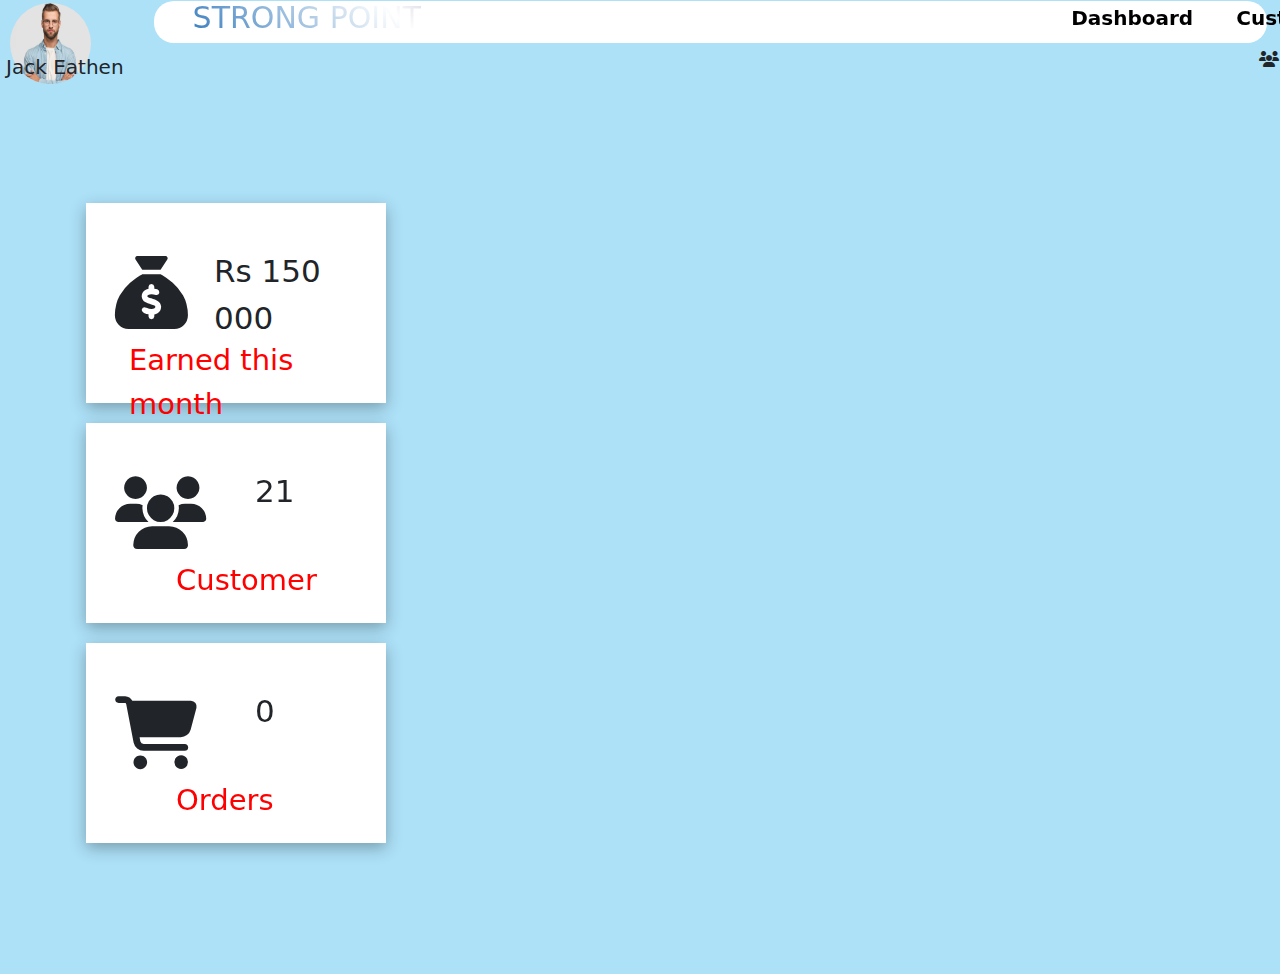
<file: index.html>
<!DOCTYPE html>
<html lang="en">
<head>
    <meta charset="UTF-8">
    <title>Strong Point</title>
  <link href="https://cdn.jsdelivr.net/npm/bootstrap@5.3.3/dist/css/bootstrap.min.css" rel="stylesheet" integrity="sha384-QWTKZyjpPEjISv5WaRU9OFeRpok6YctnYmDr5pNlyT2bRjXh0JMhjY6hW+ALEwIH" crossorigin="anonymous">
  <link href="https://unpkg.com/aos@2.3.1/dist/aos.css" rel="stylesheet">
  <link rel="stylesheet" href="assets/normalize.css">
  <link rel="stylesheet" href="assets/fontawesome-free-6.5.1-web/css/all.min.css">
  <link
          rel="stylesheet"
          href="https://cdnjs.cloudflare.com/ajax/libs/animate.css/4.1.1/animate.min.css"
  />
  <link rel="stylesheet" href="customer.css">
  <link rel="stylesheet" href="dashboard.css">
  <link rel="stylesheet" href="item.css">
  <link rel="stylesheet" href="orders.css">

</head>
<body>

<header>
  <label>STRONG POINT</label>


  <nav>
    <ul>
      <a href="dashboard.html" id="nav-dash"><b>Dashboard</b></a>
      <a href="customer.html" id="nav-customer"><b>Customer</b></a>
      <a href="item.html" id="nav-item"><b>Items</b></a>
      <a href="orders.html" id="nav-orders"><b>Orders</b></a>

    </ul>
  </nav>

  <nav id="menu">
    <div class="menu-btn">
      <span></span>
      <span></span>
      <span></span>
    </div>
  </nav>
</header>


<section id="dashboardPage">
  <main>
    <section>

      <img src="assets/images/userPic.png" alt="user picture">
      <label id="userName">Jack Eathen</label>
      <i class="fa-solid fa-users"></i>
      <button>add customer</button>

      <div class="dash-rec">
        <div class="fontAwesome"><i class="fa-solid fa-sack-dollar"></i></div>
        <div id="lbl1">
          <label>Rs 150 000</label>
        </div>

        <div id="lbl2" class="animate__animated animate__bounce">
          <label>Earned this month</label>
        </div>

      </div>
      <div class="dash-rec" data-aos="flip-left"
           data-aos-easing="ease-out-cubic"
           data-aos-duration="2000">
        <div class="fontAwesome"><i class="fa-solid fa-users"></i></div>
        <div class="lbl3">
          <label id="customer-count">21</label>
        </div>

        <div class="lbl4" >
          <label>Customer</label>
        </div>
      </div>
      <div class="dash-rec" >
        <div class="fontAwesome"><i class="fa-solid fa-cart-shopping"></i></div>
        <div class="lbl3">
          <label id="orderOrder">0</label>
        </div>

        <div class="lbl4">
          <label>Orders</label>
        </div>
      </div>

    </section>




  </main>

  <footer>



    <section>
      <div class="placeOrder" id="place">
        <div>
          <div><i class="fa-sharp fa-solid fa-cart-plus"></i></div>
          <button type="button" class="btn btn-order"><b>+ Order</b></button>
        </div>
      </div>
    </section>

  </footer>



</section>

<section id="customerPage">
  <main>
    <section>
      <div class="totalRec">
        <div id="totalCustomer">Total Customers</div>
        <div id="customerCount">0</div>
      </div>


        <div id="searchCustomer">
            <input type="text" id="searchCusField">
          <button id="searchBtn">Search</button>
        </div>

      <div id="searchCustomer-popup" class="search-popup">
        <div class="searchCustomerPopup-content">

          <button id="close">Close</button>

          <div id="table-searchCustomer">

            <table class="table-customer" id="viewSearchCustomer">
              <thead>
              <tr>
                <th scope="col">ID</th>
                <th scope="col">Name</th>
                <th scope="col">NIC</th>
                <th scope="col">Email</th>
                <th scope="col">Address</th>
                <th scope="col">Tel</th>
              </tr>
              </thead>
              <tbody id="searchTbody">


              </tbody>
            </table>
          </div>

        </div>
      </div>

      <div id="customerForm">
        <form>
          <div class="mb-3">
            <label  class="form-label">ID</label>
            <input type="text" class="form-control" id="id" aria-describedby="emailHelp">

          </div>
          <div class="mb-3">
            <label  class="form-label">Name</label>
            <input type="text" class="form-control"id="name" >
          </div>
          <div class="mb-3">
            <label  class="form-label">NIC</label>
            <input type="text" class="form-control"id="nic" >

          </div>
          <div class="mb-3">
            <label  class="form-label">Email</label>
            <input type="text" class="form-control" id="email" >
          </div>
          <div class="mb-3">
            <label  class="form-label">Address</label>
            <input type="text" class="form-control" id="address" >
          </div>
          <div class="mb-3">
            <label  class="form-label">Tel</label>
            <input type="text" class="form-control" id="tel">
          </div>
          <!--<button type="submit" class="btn btn-primary">Submit</button>-->

          <button type="button" class="btn btn-primary" id="customer-save">Save</button>
          <button type="button" class="btn btn-success" id="customer-update">Update</button>
          <button type="button" class="btn btn-danger" id="customer-delete">Delete</button>
         <button type="button" class="btn btn-warning" id="customer-view">View Customers</button>


         <!-- <div id="customerView-popup" class="customer-popup">
            <div class="popup-content">

              <button id="closePopup">Close</button>
            </div>
          </div>-->

        </form>
      </div>
      <!-- <button type="button" class="btn btn-primary"><b>+ Customer</b></button>
       <button type="button" class="btn btn-secondary"><b>View Customers</b></button>-->
      <div class="table-customerContainer">
      <table class="table" id="customerTable">
        <thead>
        <tr>

          <th scope="col" >ID</th>
          <th scope="col" >Name</th>
          <th scope="col" >NIC</th>
          <th scope="col" >Email</th>
          <th scope="col" >Address</th>
          <th scope="col" >Tel</th>
        </tr>
        </thead>
        <tbody id="tbody">

        </tbody>
      </table>
      </div>

    </section>
  </main>
</section>

<section id="itemPage">
  <main>

    <section>
      <div id="totalRec">
        <div id="totalCost">Total Cost</div>
        <div id="cost">0</div>
      </div>

      <div id="searchItem">
        <input type="text" id="searchItemField">
        <button id="searchItemBtn">Search</button>
      </div>


      <div id="searchItem-popup" class="search-popup">
        <div class="searchCustomerPopup-content">

          <button id="closeItem-popup">Close</button>

          <div id="table-searchItem">

            <table class="table-customer" id="viewSearchItem">
              <thead>
              <tr>
                <th scope="col">ID</th>
                <th scope="col">Name</th>
                <th scope="col">Qty</th>
                <th scope="col">Price</th>

              </tr>
              </thead>
              <tbody id="searchItemTbody">


              </tbody>
            </table>
          </div>

        </div>
      </div>


      <div id="itemForm">
        <form>
          <div class="mb-3">
            <label  class="form-label" >ID</label>
            <input type="text" class="form-control"  aria-describedby="emailHelp" id="item-id">

          </div>
          <div class="mb-3">
            <label  class="form-label">Name</label>
            <input type="text" class="form-control" id="item-name" >
          </div>
          <div class="mb-3">
            <label  class="form-label" >Qty</label>
            <input type="text" class="form-control" id="item-qty">
          </div>
          <div class="mb-3">
            <label  class="form-label" >Price(Rs)</label>
            <input type="text" class="form-control" id="item-price">
          </div>

          <button type="button" class="btn btn-primary" id="item-save">Save</button>
          <button type="button" class="btn btn-success" id="item-update">Update</button>
          <button type="button" class="btn btn-danger" id="item-delete">Delete</button>
          <button type="button" class="btn btn-warning" id="item-view">View Items</button>




        </form>
      </div>

      <div class="table-itemContainer">
      <table class="table" id="item-table">
        <thead>
        <tr>

          <th scope="col">ID</th>
          <th scope="col">Name</th>
          <th scope="col">QTY</th>
          <th scope="col">Price(Rs)</th>

        </tr>
        </thead>
        <tbody id="item-body">

        </tbody>
      </table>
      </div>


    </section>
  </main>
</section>

<section id="ordersPage">
  <main>
    <section id="section1">
      <div class="viewOrderCount">
        <div id="ordersCount">Orders</div>
        <div id="count"> 50</div>
      </div>
    </section>

    <div id="searchOrder">
      <input type="text" id="searchOrderField">
      <button id="searchOrderBtn">Search</button>
    </div>


   <div id="searchOrder-popup" class="search-popup">
      <div class="searchCustomerPopup-content">

        <button id="closeOrder-popup">Close</button>

        <div id="table-searchOrder">

          <table class="table-customer" id="viewSearchOrder">
            <thead>
            <tr>
              <th scope="col">Date</th>
              <th scope="col">OrderID</th>
              <th scope="col">CustomerID</th>
              <th scope="col">Cash</th>
              <th scope="col">Discount</th>
              <th scope="col">Total</th>
              <th scope="col">Balance</th>

            </tr>
            </thead>
            <tbody id="searchOrderTbody">



            </tbody>
          </table>
        </div>

      </div>
   </div>



    <button id="viewOrders"><b>View All Orders</b></button>

    <div id="allOrdersView-popup" class="order-popup">
      <div class="orderPopup-content">

        <button id="closePopup">Close</button>

        <div id="table-orders">

          <table class="table" id="viewAllOrders">
            <thead>
            <tr>
              <th scope="col">Date</th>
              <th scope="col">Order ID</th>
              <th scope="col">Customer ID</th>
              <th scope="col">Cash</th>
              <th scope="col">Discount</th>
              <th scope="col">Total</th>
              <th scope="col">Balance</th>


            </tr>
            </thead>
            <tbody id="ordersTbody">
            <tr>

              <td>Mark</td>
              <td>Otto</td>
              <td>@mdo</td>
              <td>@mdo</td>
              <td>@mdo</td>
              <td>@mdo</td>
              <td>@mdo</td>

            </tr>
            <tr>
              <th scope="row">2</th>
              <td>Jacob</td>
              <td>Thornton</td>
              <td>@fat</td>
            </tr>
            <tr>
              <th scope="row">3</th>
              <td colspan="2">Larry the Bird</td>
              <td>@twitter</td>
            </tr>
            </tbody>
          </table>
        </div>

      </div>
    </div>
  </main>

  <section id="section2">

 <!--   <button type="button" class="btn btn-warning" id="order-view">View Customers</button>


    <div id="customerView-popup" class="customer-popup">
      <div class="popup-content">

        <button id="closePopup">Close</button>
      </div>
    </div>-->


    <div>
      <h3 id="invoice-rec"><b>INVOICE</b></h3>

      <div id="dateDate">
        <label id="date">Date</label>
        <input type="date" id="getDate">
      </div>

      <div>
        <div class="row g-3 align-items-center">
          <div class="col-auto">
            <label for="inputOrderId" class="col-form-label" id="orderId-label">Order ID</label>
          </div>
          <div class="col-auto">
            <input type="text" id="inputOrderId" class="form-control" aria-describedby="passwordHelpInline">
          </div>
          <div class="col-auto">
    <span id="passwordHelpInline" class="form-text">

    </span>
          </div>
        </div>
      </div>

      <div>
        <div class="row g-3 align-items-center">
          <div class="col-auto">
            <label for="inputCustomerId" class="col-form-label" id="customerId-label">Customer ID</label>
          </div>
          <div class="col-auto">
            <input type="text" id="inputCustomerId" class="form-control" aria-describedby="passwordHelpInline" required list="listForCustomerId">
            <datalist id="listForCustomerId"></datalist>
          </div>


          <div class="col-auto">

          </div>
        </div>
      </div>

      <div>
        <div class="row g-3 align-items-center">
          <div class="col-auto">
            <label for="inputCustomerName" class="col-form-label" id="customerName-label">Name</label>
          </div>
          <div class="col-auto">
            <input type="text" id="inputCustomerName" class="form-control" aria-describedby="passwordHelpInline">
          </div>
          <div class="col-auto">

          </div>
        </div>
      </div>

      <div>
        <div class="row g-3 align-items-center">
          <div class="col-auto">
            <label for="inputCustomerNic" class="col-form-label" id="customerNic-label">NIC</label>
          </div>
          <div class="col-auto">
            <input type="text" id="inputCustomerNic" class="form-control" aria-describedby="passwordHelpInline">
          </div>
          <div class="col-auto">

          </div>
        </div>
      </div>

      <div>
        <div class="row g-3 align-items-center">
          <div class="col-auto">
            <label for="inputCustomerEmail" class="col-form-label" id="customerEmail-label">Email</label>
          </div>
          <div class="col-auto">
            <input type="text" id="inputCustomerEmail" class="form-control" aria-describedby="passwordHelpInline">
          </div>
          <div class="col-auto">

          </div>
        </div>
      </div>

      <div>
        <div class="row g-3 align-items-center">
          <div class="col-auto">
            <label for="inputCustomerAddress" class="col-form-label" id="customerAddress-label">Address</label>
          </div>
          <div class="col-auto">
            <input type="text" id="inputCustomerAddress" class="form-control" aria-describedby="passwordHelpInline">
          </div>
          <div class="col-auto">

          </div>
        </div>
      </div>

      <div>
        <div class="row g-3 align-items-center">
          <div class="col-auto">
            <label for="inputCustomerTel" class="col-form-label" id="customerTel-label">Tel</label>
          </div>
          <div class="col-auto">
            <input type="text" id="inputCustomerTel" class="form-control" aria-describedby="passwordHelpInline">
          </div>
          <div class="col-auto">

          </div>
        </div>
      </div>


    </div>

    <div>
      <h3 id="item-rec"><b>ITEM</b></h3>

      <div>
        <div class="row g-3 align-items-center">
          <div class="col-auto">
            <label for="inputItemId" class="col-form-label" id="itemId-label">ID</label>
          </div>
          <div class="col-auto">
            <input type="text" id="inputItemId" class="form-control" aria-describedby="passwordHelpInline" required list="listForItemId">
            <datalist id="listForItemId"></datalist>
          </div>
          <div class="col-auto">

          </div>
        </div>
      </div>

      <div>
        <div class="row g-3 align-items-center">
          <div class="col-auto">
            <label for="inputItemId" class="col-form-label" id="itemName-label">Name</label>
          </div>
          <div class="col-auto">
            <input type="text" id="inputItemName" class="form-control" aria-describedby="passwordHelpInline">
          </div>
          <div class="col-auto">

          </div>
        </div>
      </div>

      <div>
        <div class="row g-3 align-items-center">
          <div class="col-auto">
            <label for="inputItemId" class="col-form-label" id="itemPrice-label">Price</label>
          </div>
          <div class="col-auto">
            <input type="text" id="inputItemPrice" class="form-control" aria-describedby="passwordHelpInline">
          </div>
          <div class="col-auto">

          </div>
        </div>
      </div>

      <div>
        <div class="row g-3 align-items-center">
          <div class="col-auto">
            <label for="inputItemId" class="col-form-label" id="itemQty-label">Qty</label>
          </div>
          <div class="col-auto">
            <input type="text" id="inputItemQty" class="form-control" aria-describedby="passwordHelpInline">
          </div>
          <div class="col-auto">

          </div>
        </div>
      </div>

      <div>
        <div class="row g-3 align-items-center">
          <div class="col-auto">
            <label for="inputItemId" class="col-form-label" id="itemSelectedQty-label">SelectedQty</label>
          </div>
          <div class="col-auto">
            <input type="text" id="inputItemSelectedQty" class="form-control" aria-describedby="passwordHelpInline">
          </div>
          <div class="col-auto">

          </div>
        </div>
      </div>

      <button class="addItem" type="submit" id="add-item-btn"><b>Add Item</b></button>

    </div>
    <div>
      <h3 id="order-rec"><b>ORDER</b></h3>

      <label id="countTotal">Total : 200000</label>
      <label id="countBalance">Balance : 100000</label>

      <div class="row g-3 align-items-center">
        <div class="col-auto">
          <label for="inputCash" class="col-form-label" id="cash-label">Cash</label>
        </div>
        <div class="col-auto">
          <input type="text" id="inputCash" class="form-control" aria-describedby="passwordHelpInline">
        </div>
        <div class="col-auto">

        </div>
      </div>

      <div class="row g-3 align-items-center">
        <div class="col-auto">
          <label for="inputDiscount" class="col-form-label" id="discount-label">Discount</label>
        </div>
        <div class="col-auto">
          <input type="text" id="inputDiscount" class="form-control" aria-describedby="passwordHelpInline">
        </div>
        <div class="col-auto">

        </div>
      </div>

      <div class="row g-3 align-items-center">
        <!--<div class="col-auto">
          <label for="inputBalance" class="col-form-label" id="balance-label">Balance</label>
        </div>
        <div class="col-auto">
          <input type="text" id="inputBalance" class="form-control" aria-describedby="passwordHelpInline">
        </div>
        <div class="col-auto">

        </div>-->
      </div>

      <button class="addItem" type="submit" id="placeOrder"><b>Place Order</b></button>
    </div>

  </section>

  <!--<div id="buttons">
    <button type="button" class="btn btn-primary">Place Order</button>
    <button type="button" class="btn btn-success">Update</button>
    <button type="button" class="btn btn-danger">Delete</button>
    <button type="button" class="btn btn-warning">View Orders</button>
  </div>-->

  <div class="table-container">
  <table class="table" id="orderSelectedItem">
    <thead>
    <tr>

      <th scope="col">Item ID</th>
      <th scope="col">Item Name</th>
      <th scope="col">Price</th>
      <th scope="col">Selected Qty</th>
      <th scope="col">Qty</th>
      <th scope="col">Total</th>


    </tr>
    </thead>
    <tbody id="orderItem">
<!--    <tr>-->
<!--      <th scope="row">O001</th>-->
<!--      <td>C001</td>-->
<!--      <td>Amal</td>-->
<!--      <td>Amal@gmail.com</td>-->
<!--      <td>20028386705</td>-->


<!--    </tr>-->

    </tbody>
  </table>
  </div>

  <footer>
    <div>
      <label id="trending"><b>What's Trending</b></label>

      <div class="list1">
        <label>Almonds</label>
        <label>Coconut Oil</label>
        <label>Goat Milk</label>
        <label>Oats</label>
        <label>Tipi Tip</label>
      </div>

      <div class="list2">
        <label>Basmati Rice</label>
        <label>Olive Oil</label>
        <label>Cream Cheese</label>
        <label>Ramen</label>
        <label>Peanut Butter</label>
      </div>

      <div class="list3">
        <label>Cheetos</label>
        <label>Doritos</label>
        <label>Red Bull</label>
        <label>Yoghurt</label>
        <label>Sun Crush</label>
      </div>

      <div class="list4">
        <label>Nescafe</label>
        <label>Pop Tarts</label>
        <label>Revello Chocolate</label>
        <label>Popcorn</label>
        <label>Sunquick</label>
      </div>
    </div>

    <div id="blue">
      <h3>STRONG POINT</h3>
      <label id="customerCare"><b>Customer Care</b></label>
      <label id="contactUs"><b>Contact Us</b></label>
      <label id="stayUpdates"><b>Stay Updates</b></label>

      <div id="customerCareList">
        <label>My Account</label>
        <label>About Us</label>
        <label>Privancy Policy</label>
      </div>

      <div id="contactUsList">
        <label>+94 74 034 4429</label>
        <label>Galle Road, Colombo 04</label>
        <label>Privancy Policy</label>
      </div>

      <div id="stayUpdatesImages">
        <img src="assets/images/watsapp.png" alt="watsp">
        <img src="assets/images/facebook.png" alt="facebook">
        <img src="assets/images/tiktok.png" alt="tiktok">
      </div>
    </div>
  </footer>



</section>

<script src="assets/lib/jquery-3.7.1.min.js"></script>
<script src="https://cdn.jsdelivr.net/npm/bootstrap@5.3.3/dist/js/bootstrap.bundle.min.js" integrity="sha384-YvpcrYf0tY3lHB60NNkmXc5s9fDVZLESaAA55NDzOxhy9GkcIdslK1eN7N6jIeHz" crossorigin="anonymous"></script>
<script src="https://unpkg.com/aos@2.3.1/dist/aos.js"></script>
<script src="assets/file/Dashboard.js"></script>
<script type="module" src="controller/Customer.js"></script>

<script type="module" src="controller/Item.js"></script>
<!--<script type="module" src="db/db.js"></script>-->
<script type="module" src="controller/Orders.js"></script>

<script>
  AOS.init();
</script>
</body>
</html>
</file>
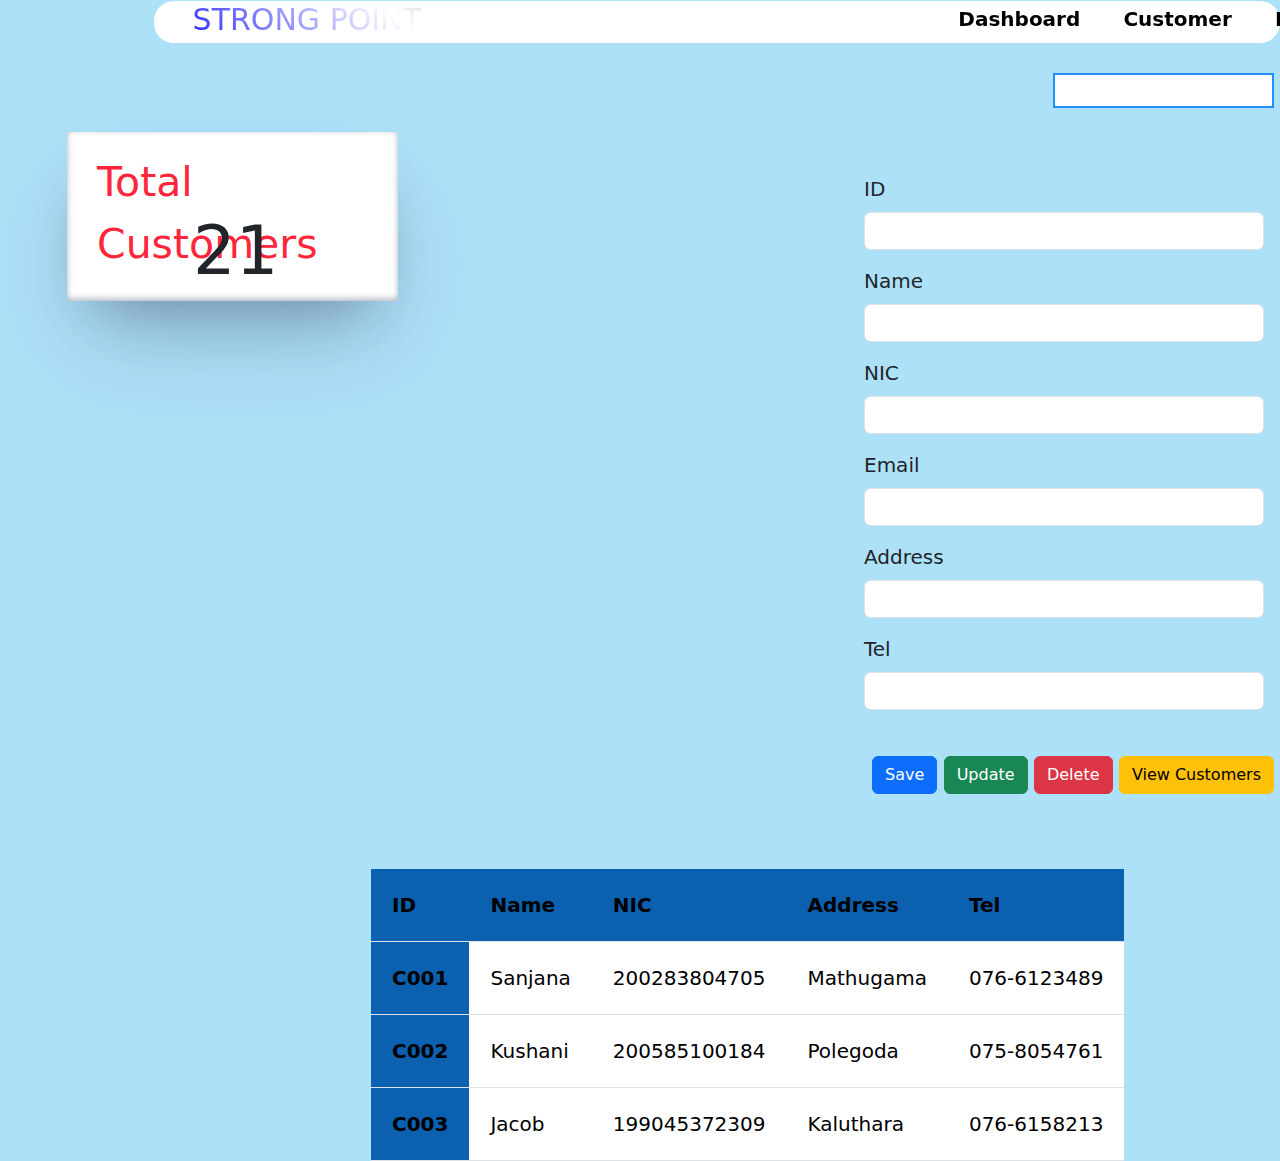
<file: customer.html>
<!DOCTYPE html>
<html lang="en">
<head>
    <meta charset="UTF-8">
    <title>Customer</title>
    <link rel="stylesheet" href="assets/fontawesome-free-6.5.1-web/css/all.min.css">
    <link rel="stylesheet" href="assets/normalize.css">

    <link href="https://cdn.jsdelivr.net/npm/bootstrap@5.3.3/dist/css/bootstrap.min.css" rel="stylesheet" integrity="sha384-QWTKZyjpPEjISv5WaRU9OFeRpok6YctnYmDr5pNlyT2bRjXh0JMhjY6hW+ALEwIH" crossorigin="anonymous">
    <link rel="stylesheet" href="customer.css">
</head>
<body>
<header>
    <label>STRONG POINT</label>



    <nav>
        <ul>
<!--
            <li>Dashboard</li>
            <li>Customer</li>
            <li>Items</li>
            <li>Orders</li>-->

            <a href="dashboard.html"><b>Dashboard</b></a>
            <a href="customer.html"><b>Customer</b></a>
            <a href="item.html"><b>Items</b></a>
            <a href="orders.html"><b>Orders</b></a>
        </ul>
    </nav>

    <nav id="menu">
        <div class="menu-btn">
            <span></span>
            <span></span>
            <span></span>
        </div>
    </nav>

    <div id="customer">
        <div><i class="fa-sharp fa-solid fa-users"></i></div>
        <label>Customer</label>
    </div>

</header>



<main>
    <section>
        <div class="totalRec">
            <div id="totalCustomer">Total Customers</div>
            <div id="customerCount">21</div>
        </div>

        <div id="searchCustomer">
            <input type="text" id="searchCusField">
            <button id="searchBtn">Search</button>
        </div>

        <div id="searchCustomer-popup" class="search-popup">
            <div class="searchCustomerPopup-content">

                <button id="close">Close</button>

                <div id="table-searchCustomer">

                    <table class="table-customer" id="viewSearchCustomer">
                        <thead>
                        <tr>
                            <th scope="col">ID</th>
                            <th scope="col">Name</th>
                            <th scope="col">NIC</th>
                            <th scope="col">Email</th>
                            <th scope="col">Address</th>
                            <th scope="col">Tel</th>
                        </tr>
                        </thead>
                        <tbody id="searchTbody">


                        </tbody>
                    </table>
                </div>

            </div>
        </div>

        <div id="customerForm">
            <form>
                <div class="mb-3">
                    <label for="exampleInputEmail1" class="form-label">ID</label>
                    <input type="text" class="form-control" id="exampleInputEmail1" aria-describedby="emailHelp">

                </div>
                <div class="mb-3">
                    <label  class="form-label">Name</label>
                    <input type="text" class="form-control" >
                </div>
                <div class="mb-3">
                    <label  class="form-label">NIC</label>
                    <input type="text" class="form-control" >
                </div>
                <div class="mb-3">
                    <label  class="form-label">Email</label>
                    <input type="text" class="form-control" >
                </div>
                <div class="mb-3">
                    <label  class="form-label">Address</label>
                    <input type="text" class="form-control" >
                </div>
                <div class="mb-3">
                    <label  class="form-label">Tel</label>
                    <input type="text" class="form-control" >
                </div>



                <button type="button" class="btn btn-primary" id="customer-save">Save</button>
                <button type="button" class="btn btn-success" id="customer-update">Update</button>
                <button type="button" class="btn btn-danger" id="customer-delete">Delete</button>
                <button type="button" class="btn btn-warning" id="customer-view">View Customers</button>


            </form>
        </div>


    <table class="table">
        <thead>
        <tr>

            <th scope="col">ID</th>
            <th scope="col">Name</th>
            <th scope="col">NIC</th>
            <th scope="col">Address</th>
            <th scope="col">Tel</th>
        </tr>
        </thead>
        <tbody>
        <tr>
            <th scope="row">C001</th>
            <td>Sanjana</td>
            <td>200283804705</td>
            <td>Mathugama</td>
            <td>076-6123489</td>
        </tr>
        <tr>
            <th scope="row">C002</th>
            <td>Kushani</td>
            <td>200585100184</td>
            <td>Polegoda</td>
            <td>075-8054761</td>
        </tr>
        <tr>
            <th scope="row">C003</th>
            <td>Jacob</td>
            <td>199045372309</td>
            <td>Kaluthara</td>
            <td>076-6158213</td>
        </tr>
        </tbody>
    </table>
<!--
        <button type="button" class="update"><b>Update</b></button>
        <button type="button" class="delete"><b>Delete</b></button>-->

    </section>
</main>
</body>
</html>
</file>
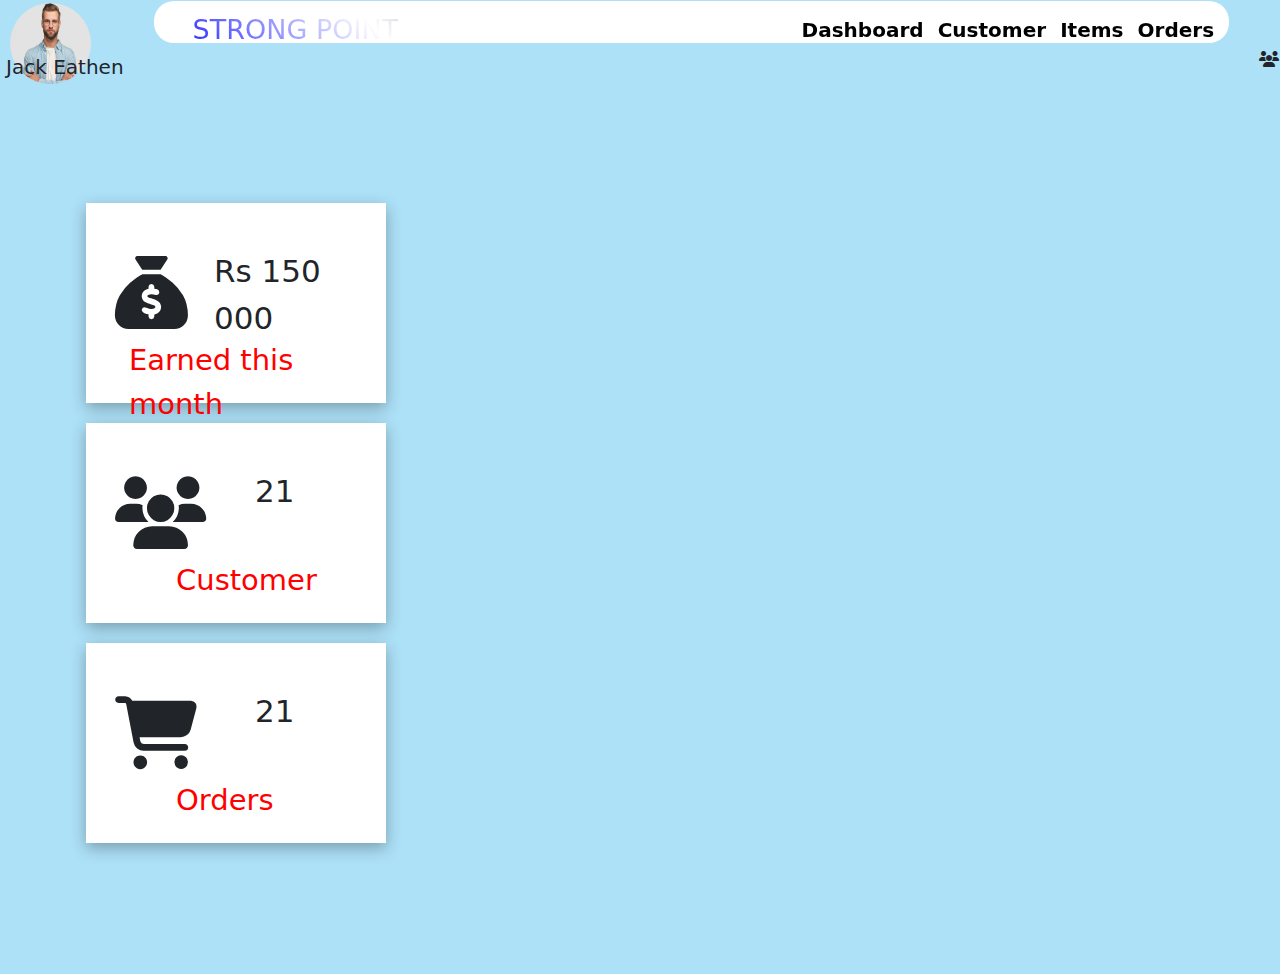
<file: dashboard.html>
<!DOCTYPE html>
<html lang="en">
<head>
    <meta charset="UTF-8">
    <title>Dashboard</title>
    <link rel="stylesheet" href="assets/normalize.css">

    <link rel="stylesheet" href="assets/fontawesome-free-6.5.1-web/css/all.min.css">
    <link href="https://cdn.jsdelivr.net/npm/bootstrap@5.3.3/dist/css/bootstrap.min.css" rel="stylesheet" integrity="sha384-QWTKZyjpPEjISv5WaRU9OFeRpok6YctnYmDr5pNlyT2bRjXh0JMhjY6hW+ALEwIH" crossorigin="anonymous">

    <link rel="stylesheet" href="dashboard.css">

</head>
<body>

<header>
    <label>STRONG POINT</label>


    <nav>
      <ul>
          <a href="dashboard.html"><b>Dashboard</b></a>
          <a href="customer.html"><b>Customer</b></a>
          <a href="item.html"><b>Items</b></a>
          <a href="orders.html"><b>Orders</b></a>
          <!--<li>Dashboard</li>
          <li>Customer</li>
          <li>Items</li>
          <li>Orders</li>-->
      </ul>
  </nav>

    <nav id="menu">
        <div class="menu-btn">
            <span></span>
            <span></span>
            <span></span>
        </div>
    </nav>
</header>
<main>
    <section>
        <img src="assets/images/userPic.png" alt="user picture">
        <label id="userName">Jack Eathen</label>
        <i class="fa-solid fa-users"></i>
            <button>add customer</button>

        <div class="dash-rec">
            <div class="fontAwesome"><i class="fa-solid fa-sack-dollar"></i></div>
            <div id="lbl1">
                <label>Rs 150 000</label>
            </div>

            <div id="lbl2">
                <label>Earned this month</label>
            </div>

        </div>
        <div class="dash-rec" >
            <div class="fontAwesome"><i class="fa-solid fa-users"></i></div>
            <div class="lbl3">
                <label>21</label>
            </div>

            <div class="lbl4">
                <label>Customer</label>
            </div>
        </div>
        <div class="dash-rec" >
            <div class="fontAwesome"><i class="fa-solid fa-cart-shopping"></i></div>
            <div class="lbl3">
                <label>21</label>
            </div>

            <div class="lbl4">
                <label>Orders</label>
            </div>
        </div>

    </section>




</main>

<footer>



    <section>
        <div class="placeOrder" id="place">
            <div>
                <div><i class="fa-sharp fa-solid fa-cart-plus"></i></div>
                <button type="button" class="btn btn-order"><b>+ Order</b></button>
            </div>
        </div>
    </section>

</footer>

<!--<div class="placeOrder">
    <div>
        <div><i class="fa-sharp fa-solid fa-cart-plus"></i></div>
        <button type="button" class="btn btn-order"><b>+ Order</b></button>

    </div>
</div>-->

</body>
</html>
</file>
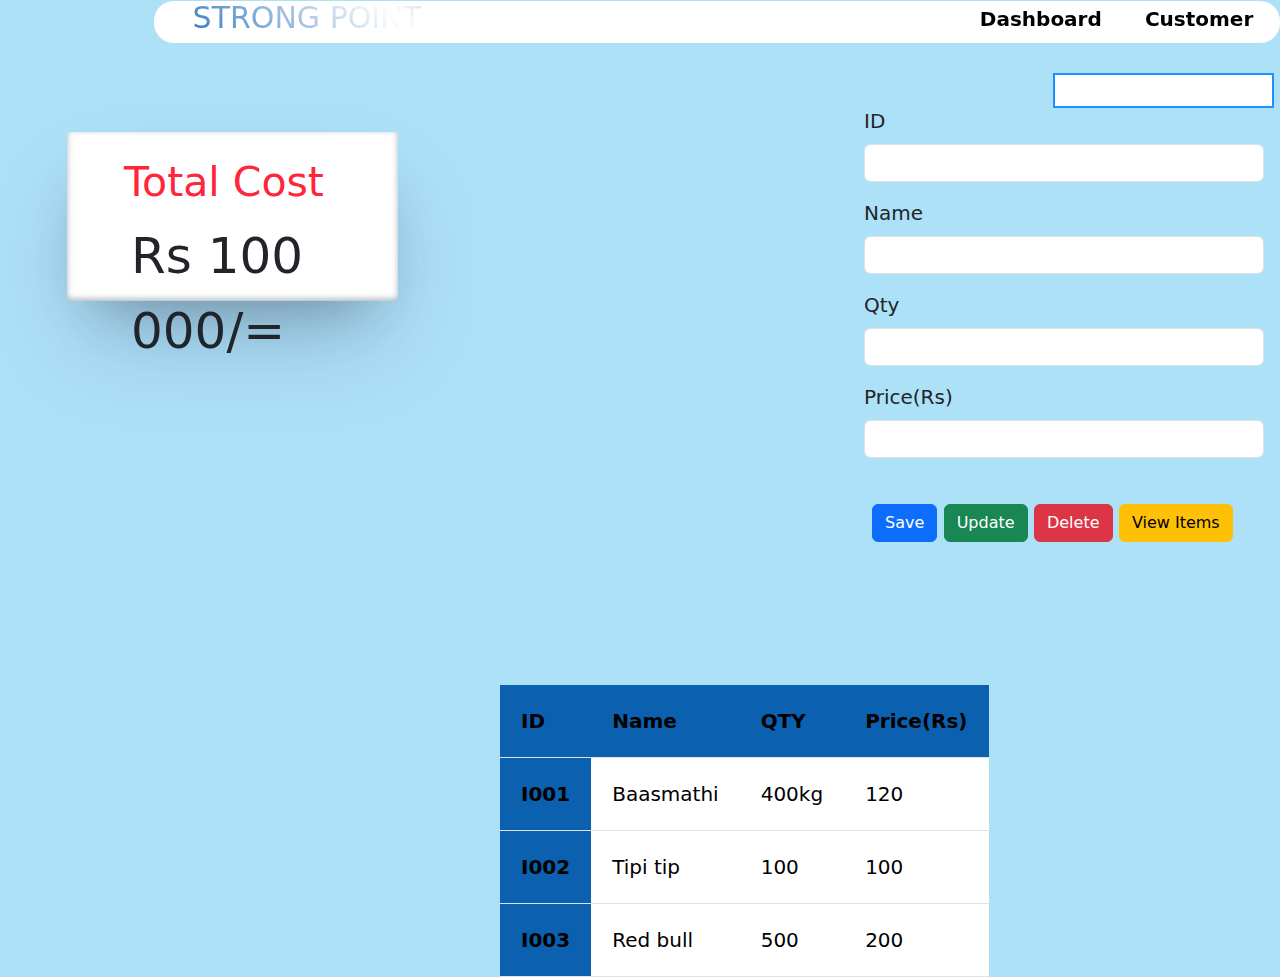
<file: item.html>
<!DOCTYPE html>
<html lang="en">
<head>
    <meta charset="UTF-8">
    <title>Items</title>

    <link rel="stylesheet" href="assets/fontawesome-free-6.5.1-web/css/all.min.css">
    <link rel="stylesheet" href="assets/normalize.css">
    <link href="https://cdn.jsdelivr.net/npm/bootstrap@5.3.3/dist/css/bootstrap.min.css" rel="stylesheet" integrity="sha384-QWTKZyjpPEjISv5WaRU9OFeRpok6YctnYmDr5pNlyT2bRjXh0JMhjY6hW+ALEwIH" crossorigin="anonymous">

    <link rel="stylesheet" href="item.css">

</head>
<body>
<header>
    <label>STRONG POINT</label>


    <nav>
        <ul>
            <!--<li>Dashboard</li>
            <li>Customer</li>
            <li>Items</li>
            <li>Orders</li>-->

            <a href="dashboard.html"><b>Dashboard</b></a>
            <a href="customer.html"><b>Customer</b></a>
            <a href="item.html"><b>Items</b></a>
            <a href="orders.html"><b>Orders</b></a>
        </ul>
    </nav>

    <nav id="menu">
        <div class="menu-btn">
            <span></span>
            <span></span>
            <span></span>
        </div>
    </nav>

    <div>
        <div><i class="fa-sharp fa-solid fa-users"></i></div>
        <label>Items</label>
    </div>

</header>



<main>

    <section>
        <div id="totalRec">
            <div id="totalCost">Total Cost</div>
            <div id="cost"> Rs 100 000/=</div>
        </div>


        <div id="searchItem">
            <input type="text" id="searchItemField">
            <button id="searchItemBtn">Search</button>
        </div>


        <div id="searchItem-popup" class="search-popup">
            <div class="searchCustomerPopup-content">

                <button id="closeItem-popup">Close</button>

                <div id="table-searchItem">

                    <table class="table-customer" id="viewSearchItem">
                        <thead>
                        <tr>
                            <th scope="col">ID</th>
                            <th scope="col">Name</th>
                            <th scope="col">Qty</th>
                            <th scope="col">Price</th>

                        </tr>
                        </thead>
                        <tbody id="searchItemTbody">


                        </tbody>
                    </table>
                </div>

            </div>
        </div>

        <div id="itemForm">
            <form>
                <div class="mb-3">
                    <label for="exampleInputEmail1" class="form-label">ID</label>
                    <input type="text" class="form-control" id="exampleInputEmail1" aria-describedby="emailHelp">

                </div>
                <div class="mb-3">
                    <label  class="form-label">Name</label>
                    <input type="text" class="form-control" >
                </div>
                <div class="mb-3">
                    <label  class="form-label">Qty</label>
                    <input type="text" class="form-control" >
                </div>
                <div class="mb-3">
                    <label  class="form-label">Price(Rs)</label>
                    <input type="text" class="form-control" >
                </div>

                <button type="button" class="btn btn-primary">Save</button>
                <button type="button" class="btn btn-success">Update</button>
                <button type="button" class="btn btn-danger">Delete</button>
                <button type="button" class="btn btn-warning">View Items</button>


            </form>
        </div>

        <table class="table">
            <thead>
            <tr>

                <th scope="col">ID</th>
                <th scope="col">Name</th>
                <th scope="col">QTY</th>
                <th scope="col">Price(Rs)</th>

            </tr>
            </thead>
            <tbody>
            <tr>
                <th scope="row">I001</th>
                <td>Baasmathi</td>
                <td>400kg</td>
                <td>120</td>

            </tr>
            <tr>
                <th scope="row">I002</th>
                <td>Tipi tip</td>
                <td>100</td>
                <td>100</td>

            </tr>
            <tr>
                <th scope="row">I003</th>
                <td>Red bull</td>
                <td>500</td>
                <td>200</td>

            </tr>
            </tbody>
        </table>



    </section>
</main>
</body>
</html>
</file>
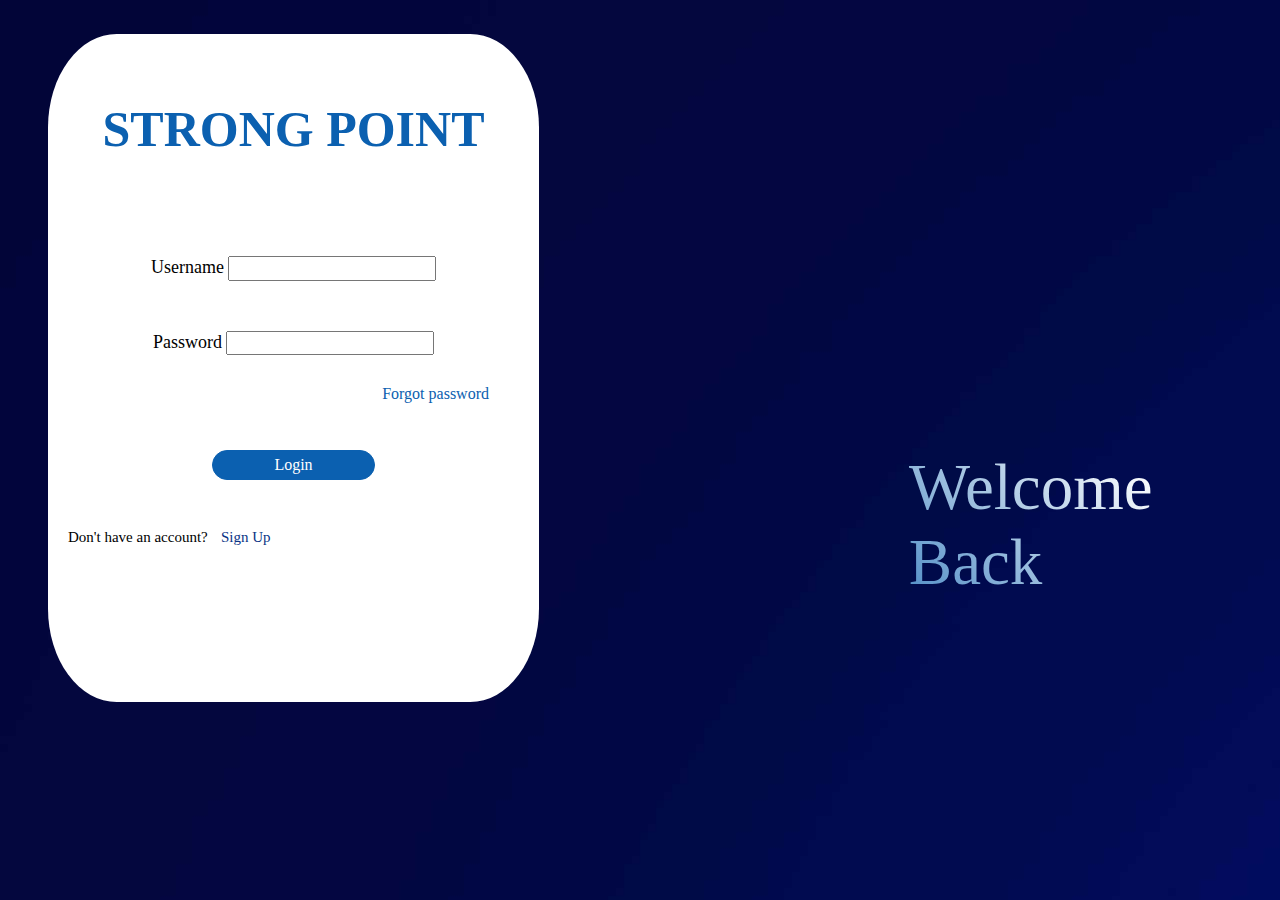
<file: login.html>
<!DOCTYPE html>
<html lang="en">
<head>
    <meta charset="UTF-8">
    <title>Login</title>
    <link rel="stylesheet" href="assets/normalize.css">
    <link rel="stylesheet" href="login.css">

</head>
<body>

<section>
<div>
    <label id="welcome">Welcome Back</label>
</div>

    <div class="container">
        <h1>STRONG POINT</h1>
        <form>
            <div class="mb-3">
                <label for="exampleInputUsername" class="form-label">Username</label>
                <input type="email" class="form-control" id="exampleInputUsername" aria-describedby="emailHelp">
            </div>
            <div class="mb-3">
                <label for="exampleInputPassword1" class="form-label">Password</label>
                <input type="password" class="form-control" id="exampleInputPassword1">
            </div>
            <div id="forgot">
                <label>Forgot password</label>
            </div>
            <button type="submit" class="btn btn-primary">Login</button>
            <div id="account">
                <label>Don't have an account?</label>

            </div>
            <div>
                <label id="signUp">Sign Up</label>
            </div>
        </form>

    </div>

</section>


</body>
</html>
</file>
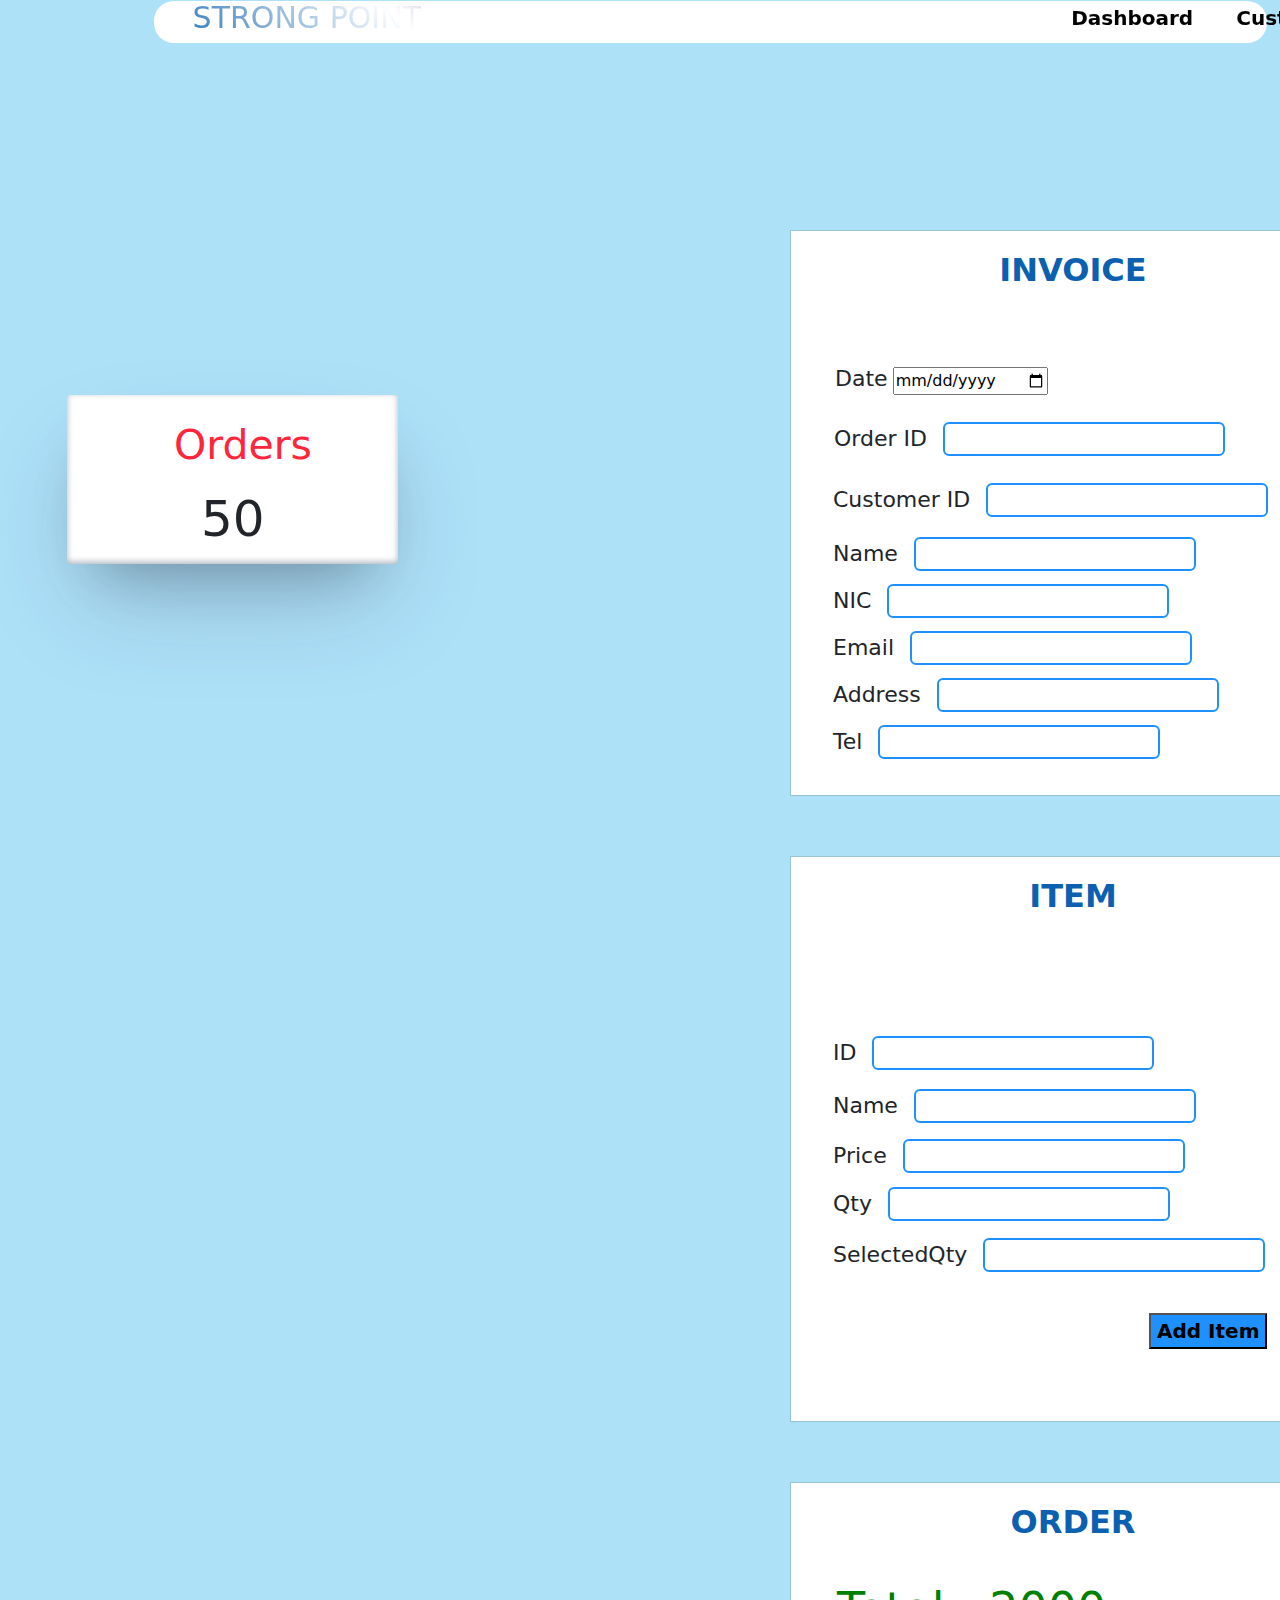
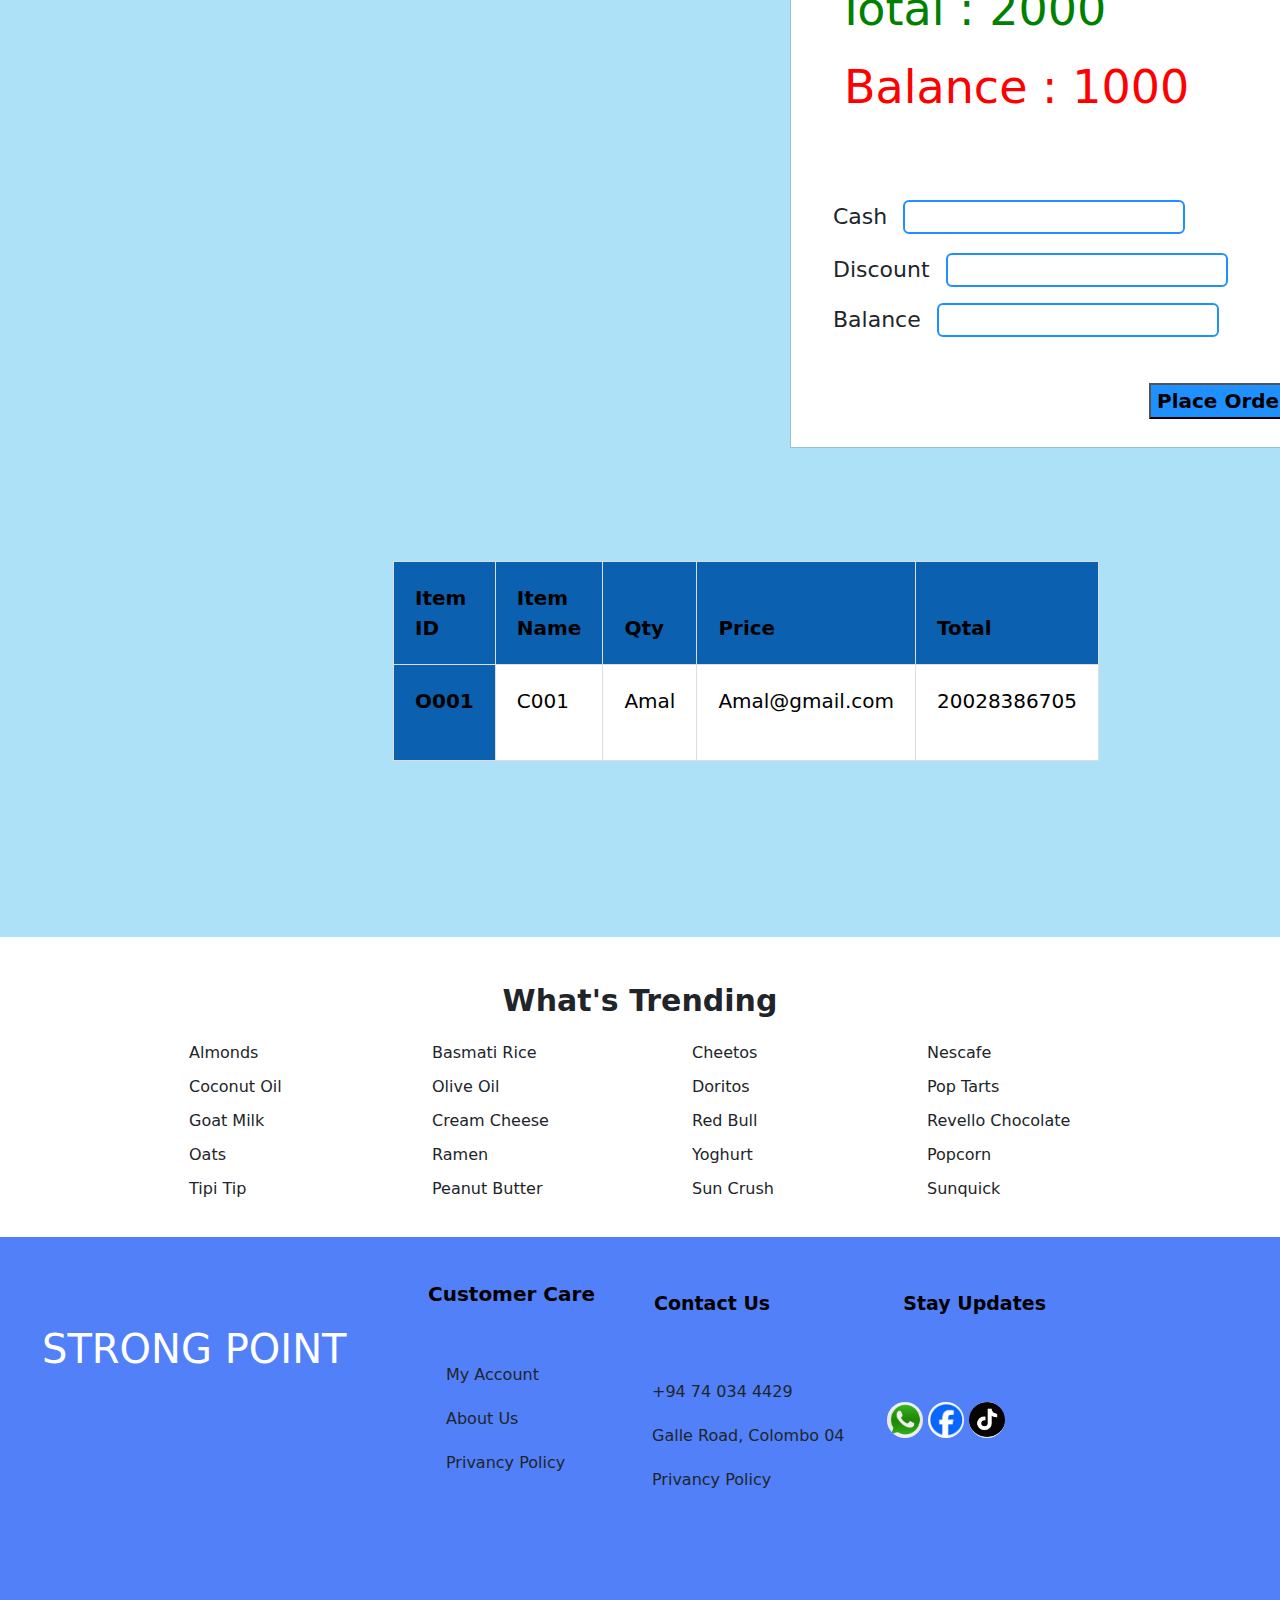
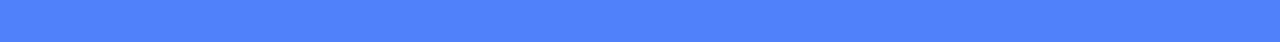
<file: orders.html>
<!DOCTYPE html>
<html lang="en">
<head>
    <meta charset="UTF-8">
    <title>Orders</title>

 <link rel="stylesheet" href="assets/normalize.css">
  <link rel="stylesheet" href="assets/fontawesome-free-6.5.1-web/css/all.min.css">
  <link href="https://cdn.jsdelivr.net/npm/bootstrap@5.3.3/dist/css/bootstrap.min.css" rel="stylesheet" integrity="sha384-QWTKZyjpPEjISv5WaRU9OFeRpok6YctnYmDr5pNlyT2bRjXh0JMhjY6hW+ALEwIH" crossorigin="anonymous">

  <link rel="stylesheet" href="orders.css">

  <style>

    body {
      overflow-x: hidden;
    }

  </style>
</head>
<body>

<header>
  <label>STRONG POINT</label>

  <nav>
    <ul>

      <a href="dashboard.html"><b>Dashboard</b></a>
      <a href="customer.html"><b>Customer</b></a>
      <a href="item.html"><b>Items</b></a>
      <a href="orders.html"><b>Orders</b></a>
    </ul>
  </nav>

  <div>
    <div id="orders"><i class="fa-solid fa-cart-shopping"></i></div>
    <label>Orders</label>
  </div>
</header>

<main>
  <section id="section1">
    <div class="viewOrderCount">
      <div id="ordersCount">Orders</div>
      <div id="count"> 50</div>
    </div>
  </section>
</main>

<section id="section2">


  <div>
    <h3 id="invoice-rec"><b>INVOICE</b></h3>

    <div id="dateDate">
      <label id="date">Date</label>
      <input type="date">
    </div>

    <div>
      <div class="row g-3 align-items-center">
        <div class="col-auto">
          <label for="inputOrderId" class="col-form-label" id="orderId-label">Order ID</label>
        </div>
        <div class="col-auto">
          <input type="text" id="inputOrderId" class="form-control" aria-describedby="passwordHelpInline">
        </div>
        <div class="col-auto">
    <span id="passwordHelpInline" class="form-text">

    </span>
        </div>
      </div>
    </div>

    <div>
      <div class="row g-3 align-items-center">
        <div class="col-auto">
          <label for="inputCustomerId" class="col-form-label" id="customerId-label">Customer ID</label>
        </div>
        <div class="col-auto">
          <input type="text" id="inputCustomerId" class="form-control" aria-describedby="passwordHelpInline">
        </div>
        <div class="col-auto">

        </div>
      </div>
    </div>

    <div>
      <div class="row g-3 align-items-center">
        <div class="col-auto">
          <label for="inputCustomerName" class="col-form-label" id="customerName-label">Name</label>
        </div>
        <div class="col-auto">
          <input type="text" id="inputCustomerName" class="form-control" aria-describedby="passwordHelpInline">
        </div>
        <div class="col-auto">

        </div>
      </div>
    </div>

    <div>
      <div class="row g-3 align-items-center">
        <div class="col-auto">
          <label for="inputCustomerNic" class="col-form-label" id="customerNic-label">NIC</label>
        </div>
        <div class="col-auto">
          <input type="text" id="inputCustomerNic" class="form-control" aria-describedby="passwordHelpInline">
        </div>
        <div class="col-auto">

        </div>
      </div>
    </div>

    <div>
      <div class="row g-3 align-items-center">
        <div class="col-auto">
          <label for="inputCustomerEmail" class="col-form-label" id="customerEmail-label">Email</label>
        </div>
        <div class="col-auto">
          <input type="text" id="inputCustomerEmail" class="form-control" aria-describedby="passwordHelpInline">
        </div>
        <div class="col-auto">

        </div>
      </div>
    </div>

    <div>
      <div class="row g-3 align-items-center">
        <div class="col-auto">
          <label for="inputCustomerAddress" class="col-form-label" id="customerAddress-label">Address</label>
        </div>
        <div class="col-auto">
          <input type="text" id="inputCustomerAddress" class="form-control" aria-describedby="passwordHelpInline">
        </div>
        <div class="col-auto">

        </div>
      </div>
    </div>

    <div>
      <div class="row g-3 align-items-center">
        <div class="col-auto">
          <label for="inputCustomerTel" class="col-form-label" id="customerTel-label">Tel</label>
        </div>
        <div class="col-auto">
          <input type="text" id="inputCustomerTel" class="form-control" aria-describedby="passwordHelpInline">
        </div>
        <div class="col-auto">

        </div>
      </div>
    </div>


  </div>

  <div>
    <h3 id="item-rec"><b>ITEM</b></h3>

    <div>
      <div class="row g-3 align-items-center">
        <div class="col-auto">
          <label for="inputItemId" class="col-form-label" id="itemId-label">ID</label>
        </div>
        <div class="col-auto">
          <input type="text" id="inputItemId" class="form-control" aria-describedby="passwordHelpInline">
        </div>
        <div class="col-auto">

        </div>
      </div>
    </div>

    <div>
      <div class="row g-3 align-items-center">
        <div class="col-auto">
          <label for="inputItemId" class="col-form-label" id="itemName-label">Name</label>
        </div>
        <div class="col-auto">
          <input type="text" id="inputItemName" class="form-control" aria-describedby="passwordHelpInline">
        </div>
        <div class="col-auto">

        </div>
      </div>
    </div>

    <div>
      <div class="row g-3 align-items-center">
        <div class="col-auto">
          <label for="inputItemId" class="col-form-label" id="itemPrice-label">Price</label>
        </div>
        <div class="col-auto">
          <input type="text" id="inputItemPrice" class="form-control" aria-describedby="passwordHelpInline">
        </div>
        <div class="col-auto">

        </div>
      </div>
    </div>

    <div>
      <div class="row g-3 align-items-center">
        <div class="col-auto">
          <label for="inputItemId" class="col-form-label" id="itemQty-label">Qty</label>
        </div>
        <div class="col-auto">
          <input type="text" id="inputItemQty" class="form-control" aria-describedby="passwordHelpInline">
        </div>
        <div class="col-auto">

        </div>
      </div>
    </div>

    <div>
      <div class="row g-3 align-items-center">
        <div class="col-auto">
          <label for="inputItemId" class="col-form-label" id="itemSelectedQty-label">SelectedQty</label>
        </div>
        <div class="col-auto">
          <input type="text" id="inputItemSelectedQty" class="form-control" aria-describedby="passwordHelpInline">
        </div>
        <div class="col-auto">

        </div>
      </div>
    </div>

    <button class="addItem" type="submit"><b>Add Item</b></button>

  </div>
  <div>
    <h3 id="order-rec"><b>ORDER</b></h3>
    <label id="countTotal">Total : 2000</label>
    <label id="countBalance">Balance : 1000</label>

    <div class="row g-3 align-items-center">
      <div class="col-auto">
        <label for="inputCash" class="col-form-label" id="cash-label">Cash</label>
      </div>
      <div class="col-auto">
        <input type="text" id="inputCash" class="form-control" aria-describedby="passwordHelpInline">
      </div>
      <div class="col-auto">

      </div>
    </div>

    <div class="row g-3 align-items-center">
      <div class="col-auto">
        <label for="inputDiscount" class="col-form-label" id="discount-label">Discount</label>
      </div>
      <div class="col-auto">
        <input type="text" id="inputDiscount" class="form-control" aria-describedby="passwordHelpInline">
      </div>
      <div class="col-auto">

      </div>
    </div>

    <div class="row g-3 align-items-center">
      <div class="col-auto">
        <label for="inputBalance" class="col-form-label" id="balance-label">Balance</label>
      </div>
      <div class="col-auto">
        <input type="text" id="inputBalance" class="form-control" aria-describedby="passwordHelpInline">
      </div>
      <div class="col-auto">

      </div>
    </div>

    <button class="addItem" type="submit"><b>Place Order</b></button>
  </div>

</section>

<!--<div id="buttons">
  <button type="button" class="btn btn-primary">Place Order</button>
  <button type="button" class="btn btn-success">Update</button>
  <button type="button" class="btn btn-danger">Delete</button>
  <button type="button" class="btn btn-warning">View Orders</button>
</div>-->


  <table class="table">
    <thead>
    <tr>

      <th scope="col">Item ID</th>
      <th scope="col">Item Name</th>
      <th scope="col">Qty</th>
      <th scope="col">Price</th>
      <th scope="col">Total</th>


    </tr>
    </thead>
    <tbody>
    <tr>
      <th scope="row">O001</th>
      <td>C001</td>
      <td>Amal</td>
      <td>Amal@gmail.com</td>
      <td>20028386705</td>


    </tr>

    </tbody>
  </table>




<footer>
  <div>
    <label id="trending"><b>What's Trending</b></label>

    <div class="list1">
      <label>Almonds</label>
      <label>Coconut Oil</label>
      <label>Goat Milk</label>
      <label>Oats</label>
      <label>Tipi Tip</label>
    </div>

    <div class="list2">
      <label>Basmati Rice</label>
      <label>Olive Oil</label>
      <label>Cream Cheese</label>
      <label>Ramen</label>
      <label>Peanut Butter</label>
    </div>

    <div class="list3">
      <label>Cheetos</label>
      <label>Doritos</label>
      <label>Red Bull</label>
      <label>Yoghurt</label>
      <label>Sun Crush</label>
    </div>

    <div class="list4">
      <label>Nescafe</label>
      <label>Pop Tarts</label>
      <label>Revello Chocolate</label>
      <label>Popcorn</label>
      <label>Sunquick</label>
    </div>
  </div>

  <div id="blue">
    <h3>STRONG POINT</h3>
    <label id="customerCare"><b>Customer Care</b></label>
    <label id="contactUs"><b>Contact Us</b></label>
    <label id="stayUpdates"><b>Stay Updates</b></label>

    <div id="customerCareList">
      <label>My Account</label>
      <label>About Us</label>
      <label>Privancy Policy</label>
    </div>

    <div id="contactUsList">
      <label>+94 74 034 4429</label>
      <label>Galle Road, Colombo 04</label>
      <label>Privancy Policy</label>
    </div>

    <div id="stayUpdatesImages">
      <img src="assets/images/watsapp.png" alt="watsp">
      <img src="assets/images/facebook.png" alt="facebook">
      <img src="assets/images/tiktok.png" alt="tiktok">
    </div>
  </div>
</footer>




</body>
</html>
</file>
<file: customer.css>
body{
    background-color: #ADE1F8;
overflow-x: hidden;
}
header{
    position: fixed;
    width: 87vw;
    height: 60px;
    background-color: white;
    right: 0;
    top: 10px;
    left: calc(100vw - 62vw);
    border-radius: 20px;
    z-index: 1000;
}

header>label{
    font-size: 30px;
    color: #4A579B;
    top: -4px;
    left: 39px;
    position: absolute;
    animation-name: anim;
    animation-duration: 3s;
    animation-iteration-count: infinite;
    animation-timing-function: linear;
    background: linear-gradient(45deg, #0B60B0, #ffffff, #201658);
    background-size: 200% 200%;
    -webkit-background-clip: text;
    -webkit-text-fill-color: transparent;
}


header {

    padding: 10px 20px;

    position: fixed;
    width: 84vw;
    height: 42px;
    background-color: white;
    right: 0;
    top: 1px;
    left: calc(100vw - 88vw);
    border-radius: 20px;
    z-index: 1000;
}


#logOut{
    color: black;
    font-size: 11px;
    position: absolute;
    left: 395px;
    margin-right: 10px;
}


header i.fa-arrow-right-from-bracket {
    color: black;
    font-size: 20px;
    margin-right: 10px;
    cursor: pointer;
    position: absolute;
    left: 10px;
}


header nav ul {
    list-style-type: none;
    padding: 0;
    margin: 0;
    position: absolute;
    transform: translateX(167%);
    top: 3px;
}

header nav ul a {
    color: black;
    text-decoration: none;
    font-weight: bold;
    margin-right: 38px;
    font-size: 20px;
}


header nav ul a:hover {
    text-decoration: underline;
}

header>div{
    position: absolute;
    top: 22px;
    bottom: 0;
    left: 790px;
    right: 0;
    font-size: 10px;
}



.fa-sharp{
    position: relative;
    top: 0;
    right: 1320px;
    font-size: 20px;
}

header>div>label{
    position: relative;
    top: -20px;
    right: 1289px;
    font-size: 20px;
}

.totalRec{
    position: relative;
    box-shadow: rgba(50, 50, 93, 0.25) 0px 50px 100px -20px, rgba(0, 0, 0, 0.3) 0px 30px 60px -30px, rgba(10, 37, 64, 0.35) 0px -2px 6px 0px inset;
    background-color: white;
    top: 132px;
    left: 67px;
    width: 331px;
    height: 169px;

    padding: 20px;

}

#totalCustomer{
    color: #ff253a;
    top: 20px;
    left: 30px;
    font-size: 41px;
    position: absolute;
}
#customerCount{

    top: 69px;
    left: 126px;
    font-size: 67px;
    position: absolute;
    animation-name: enlargeText;
    animation-duration: 4s;
}



#customerTable{
    position: relative;
    width: 100px;
    height: 79px;
    top: 173px;
    left: 209px;
    font-size: 20px;
    min-width: 1000px;
    border-collapse: collapse;
}

.table th,
.table td {
    padding: 21px;
    white-space: nowrap;
}

.table th:first-child,th:nth-child(2),th:nth-child(3),th:nth-child(4),th:nth-child(5),th:nth-child(6){
    background-color: #0B60B0;
}

.table td:nth-child(2),td:nth-child(3),td:nth-child(4),td:nth-child(5),td:nth-child(6){
    background-color: white;
}

#search{
    position: relative;
    top: 20px;
    left: 40px;
}
#customerForm {
    position: relative;
    left: 864px;
    font-size: 20px;
    margin-top: -98px;
}

.form-control {
    width: 400px;
}

form>button{
    position: relative;
    left: 8px;
    top: 30px;
}

.table-customerContainer {
    width: 80%;
    overflow-x: hidden;
    margin: 0 auto;
    position: relative;
    top: 112px;

}


form{
    position: relative;
    top: 68px;
    left: 0;
}

#searchCusField{
    position: relative;
    top: -96px;
    left: 1053px;
    height: 35px;
    width: 221px;
    border: 2px solid dodgerblue;
}

#searchBtn{
    position: absolute;
    top: 73px;
    left: 1299px;
    background-color: dodgerblue;
    color: black;
    width: 70px;
    height: 33px;
    border: 2px solid dodgerblue;
}

#searchBtn:hover {
    background-color: blue;
}

#searchCustomer-popup {
    display: none;
    position: fixed;
    z-index: 1000;
    left: 0;
    top: 0;
    width: 100%;
    height: 100%;
    overflow: auto;
    background-color: rgb(0,0,0);
    background-color: rgba(0,0,0,0.6);
}

.searchCustomerPopup-content {
    background-color: #fefefe;
    margin: 15% auto;
    padding: 20px;
    border: 1px solid #888;
    width: 64%;
    height: 410px;
}

#close {
    background-color: #f44336;
    color: white;
    border: none;
    padding: 10px 20px;
    cursor: pointer;
    font-size: 16px;
}

#close:hover {
    background-color: #d32f2f;
}

#table-searchCustomer{
    position: relative;
    left: 50px;
    top: 20px;
    max-height: 400px;
    max-width: 92%;
    overflow-y: auto;
}

#viewSearchCustomer{
    position: relative;
    left: 50px;
    top: 71px;
    font-size: 13px;
    width: 93%;
    border-collapse: collapse;
}

@keyframes anim {
    from{
        background-position: 0% 50%;

    }
    to{
        background-position: 50% 100%;
    }

}

@keyframes enlargeText {
    0% {
        font-size: 100px;
    }
    100% {
        font-size: 60px;
    }
}


@media all and (min-width: 377px ) and (max-width: 425px){
    header > #menu {

        position: absolute;
        top: 34px;
        left: 76%;
        transform: translateX(-50%);
    }

    .menu-btn {
        display: block;
        width: 40px;
        height: 33px;
        position: absolute;
        top: 50%;
        left: 26px;
        transform: translateY(-50%);
        cursor: pointer;
    }

    .menu-btn span {
        display: block;
        width: 25px;
        height: 3px;
        background-color: black;
        margin-bottom: 6px;
    }

    header>label{

        font-size: 19px;
        color: blue;
        top: 17px;
        left: 22px;
        position: absolute;
        animation-name: anim;
        animation-duration: 3s;
        animation-iteration-count: infinite;
        animation-timing-function: linear;
        background: linear-gradient(45deg, blue, #ffffff, #201658);
        background-size: 200% 200%;
        -webkit-background-clip: text;
        -webkit-text-fill-color: transparent;
    }

    main>section>div{
        position: relative;
        box-shadow: rgba(50, 50, 93, 0.25) 0px 50px 100px -20px, rgba(0, 0, 0, 0.3) 0px 30px 60px -30px, rgba(10, 37, 64, 0.35) 0px -2px 6px 0px inset;
        background-color: white;
        top: 132px;
        left: 28px;
        width: 137px;
        height: 124px;
        z-index: 999;
        padding: 20px;

    }

    #totalCustomer{
        color: #ff253a;
        top: 20px;
        left: 20px;
        font-size: 30px;
        position: absolute;
    }
    #customerCount{

        top: 82px;
        left: 56px;
        font-size: 60px;
        position: absolute;
        animation-name: enlargeText;
        animation-duration: 4s;
    }

   /* .btn-primary{
        top: -52px;
        left: 284px;
        width: 120px;
        height: 43px;
        background-color: #14DA10;
        position: relative;
        font-size: 18px;
        border-color: #14DA10;
        margin-right: 10px;
    }
*/
  /*  .btn-secondary{
        top: 21px;
        left: 151px;
        width: 120px;
        height: 43px;
        background-color: #FCC314;
        position: relative;
        font-size: 18px;
        border-color: #FCC314;
        margin-right: 10px;
    }

    .update{
        top: 5px;
        left: 284px;
        width: 120px;
        height: 43px;
        background-color: #5180F9;
        position: relative;
        font-size: 18px;
        border-color: #5180F9;

    }

    .delete{
        top: 61px;
        left: 161px;
        width: 120px;
        height: 43px;
        background-color: #F61515;
        position: relative;
        font-size: 18px;
        border-color: #F61515;

    }
*/
    .table{
        position: relative;
        width: 100px;
        height: 200px;
        top: 400px;
        left: 21px;
        font-size: 8px;


    }

}
@media all and (min-width: 461px ) and (max-width: 768px){
    header{
        position: fixed;
        width: 88vw;
        height: 53px;
        background-color: white;
        right: 0;
        top: 0;
        left: calc(100vw - 88vw);
        border-radius: 20px;
        z-index: 1000;
    }

    header>label{
        font-size: 30px;
        color: #4A579B;
        top: -4px;
        left: 39px;
        position: absolute;
        animation-name: anim;
        animation-duration: 3s;
        animation-iteration-count: infinite;
        animation-timing-function: linear;
        background: linear-gradient(45deg, #0B60B0, #ffffff, #201658);
        background-size: 200% 200%;
        -webkit-background-clip: text;
        -webkit-text-fill-color: transparent;
    }





    #logOut{
        color: black;
        font-size: 11px;
        position: absolute;
        left: 395px;
        margin-right: 10px;
    }


    header i.fa-arrow-right-from-bracket {
        color: black;
        font-size: 20px;
        margin-right: 10px;
        cursor: pointer;
        position: absolute;
        left: 10px;
    }


    header nav ul {
        list-style-type: none;
        padding: 0;
        margin: 0;
        position: absolute;
        transform: translateX(67%);
        top: 10px;
    }

    header nav ul a {
        color: black;
        text-decoration: none;
        font-weight: bold;
        margin-right: 28px;
        font-size: 17px;
    }


    header nav ul a:hover {
        text-decoration: underline;
    }

    header>div{
        position: absolute;
        top: 22px;
        bottom: 0;
        left: 790px;
        right: 0;
        font-size: 10px;
    }



    .fa-sharp{
        position: relative;
        top: 0;
        right: 1320px;
        font-size: 20px;
    }

    header>div>label{
        position: relative;
        top: -20px;
        right: 1289px;
        font-size: 20px;
    }

    main>section>#totalRec{
        position: relative;
        box-shadow: rgba(50, 50, 93, 0.25) 0px 50px 100px -20px, rgba(0, 0, 0, 0.3) 0px 30px 60px -30px, rgba(10, 37, 64, 0.35) 0px -2px 6px 0px inset;
        background-color: white;
        top: 132px;
        left: 41px;
        width: 331px;
        height: 169px;
        z-index: 999;
        padding: 20px;

    }

    #totalCustomer{
        color: #ff253a;
        top: 20px;
        left: 30px;
        font-size: 41px;
        position: absolute;
    }
    #customerCount{

        top: 69px;
        left: 126px;
        font-size: 67px;
        position: absolute;
        animation-name: enlargeText;
        animation-duration: 4s;
    }

    .table{
        position: relative;
        width: 100px;
        height: 200px;
        top: 173px;
        left: 171px;
        font-size: 11px;


    }

    .table th,
    .table td {
        padding: 21px;
    }

    .table th:first-child,th:nth-child(2),th:nth-child(3),th:nth-child(4),th:nth-child(5),th:nth-child(6){
        background-color: #0B60B0;
    }

    .table td:nth-child(2),td:nth-child(3),td:nth-child(4),td:nth-child(5),td:nth-child(6){
        background-color: white;
    }


    #search{
        position: relative;
        top: 20px;
        left: 40px;
    }
    #customerForm {
        position: relative;
        left: 477px;
        font-size: 14px;
        margin-top: -53px;
    }

    .form-control {
        width: 200px;
    }

    form>button{
        position: relative;
        left: -105px;
        top: 30px;
    }
}
@media all and (min-width: 835px ) and (max-width: 1024px){
    body{
        background-color: #ADE1F8;

    }

    header>label{

        font-size: 30px;
        color: blue;
        top: -4px;
        left: 39px;
        position: absolute;
        animation-name: anim;
        animation-duration: 3s;
        animation-iteration-count: infinite;
        animation-timing-function: linear;
        background: linear-gradient(45deg, blue, #ffffff, #201658);
        background-size: 200% 200%;
        -webkit-background-clip: text;
        -webkit-text-fill-color: transparent;
    }


    header {

        padding: 10px 20px;

        position: fixed;
        width: 88vw;
        height: 42px;
        background-color: white;
        right: 0;
        top: 1px;
        left: calc(100vw - 88vw);
        border-radius: 20px;
        z-index: 1000;
    }

    .table{
        position: relative;
        width: 100px;
        height: 200px;
        top: 173px;
        left: 212px;
        font-size: 20px;


    }

    .table th,
    .table td {
        padding: 21px;
    }

    .table th:first-child,th:nth-child(2),th:nth-child(3),th:nth-child(4),th:nth-child(5),th:nth-child(6){
        background-color: #0B60B0;
    }

    .table td:nth-child(2),td:nth-child(3),td:nth-child(4),td:nth-child(5),td:nth-child(6){
        background-color: white;
    }

    header nav ul {
        list-style-type: none;
        padding: 0;
        margin: 0;
        position: absolute;
        transform: translateX(146%);
        top: 3px;
    }

    header nav ul a {
        color: black;
        text-decoration: none;
        font-weight: bold;
        margin-right: 38px;
        font-size: 20px;
    }


    header nav ul a:hover {
        text-decoration: underline;
    }

    #customerForm {
        position: relative;
        left: 595px;
        font-size: 20px;
        margin-top: -98px;
    }

    .form-control {
        width: 400px;
    }

    form>button{
        position: relative;
        left: 8px;
        top: 30px;
    }

    header nav ul {
        list-style-type: none;
        padding: 0;
        margin: 0;
        position: absolute;
        transform: translateX(82%);
        top: 3px;
    }

    header nav ul a {
        color: black;
        text-decoration: none;
        font-weight: bold;
        margin-right: 38px;
        font-size: 20px;
    }
}
@media all and (min-width: 1025px ) and (max-width: 1440px) {
    body{
        background-color: #ADE1F8;

    }

    header>label{

        font-size: 30px;
        color: blue;
        top: -4px;
        left: 39px;
        position: absolute;
        animation-name: anim;
        animation-duration: 3s;
        animation-iteration-count: infinite;
        animation-timing-function: linear;
        background: linear-gradient(45deg, blue, #ffffff, #201658);
        background-size: 200% 200%;
        -webkit-background-clip: text;
        -webkit-text-fill-color: transparent;
    }


    header {

        padding: 10px 20px;

        position: fixed;
        width: 88vw;
        height: 42px;
        background-color: white;
        right: 0;
        top: 1px;
        left: calc(100vw - 88vw);
        border-radius: 20px;
        z-index: 1000;
    }

    .table{
        position: relative;
        width: 100px;
        height: 200px;
        top: 173px;
        left: 371px;
        font-size: 20px;


    }

    .table th,
    .table td {
        padding: 21px;
    }

    .table th:first-child,th:nth-child(2),th:nth-child(3),th:nth-child(4),th:nth-child(5),th:nth-child(6){
        background-color: #0B60B0;
    }

    .table td:nth-child(2),td:nth-child(3),td:nth-child(4),td:nth-child(5),td:nth-child(6){
        background-color: white;
    }

    header nav ul {
        list-style-type: none;
        padding: 0;
        margin: 0;
        position: absolute;
        transform: translateX(146%);
        top: 3px;
    }

    header nav ul a {
        color: black;
        text-decoration: none;
        font-weight: bold;
        margin-right: 38px;
        font-size: 20px;
    }


    header nav ul a:hover {
        text-decoration: underline;
    }

}
/*
@media all and  (min-width:1440px) {
    body{
        background-color: #ADE1F8;

    }

    header>label{

        font-size: 30px;
        color: blue;
        top: -4px;
        left: 39px;
        position: absolute;
        animation-name: anim;
        animation-duration: 3s;
        animation-iteration-count: infinite;
        animation-timing-function: linear;
        background: linear-gradient(45deg, blue, #ffffff, #201658);
        background-size: 200% 200%;
        -webkit-background-clip: text;
        -webkit-text-fill-color: transparent;
    }


    header {

        padding: 10px 20px;

        position: fixed;
        width: 88vw;
        height: 42px;
        background-color: white;
        right: 0;
        top: 1px;
        left: calc(100vw - 88vw);
        border-radius: 20px;
        z-index: 1000;
    }

    .table{
        position: relative;
        width: 100px;
        height: 200px;
        top: 173px;
        left: 371px;
        font-size: 20px;


    }

    .table th,
    .table td {
        padding: 21px;
    }

    .table th:first-child,th:nth-child(2),th:nth-child(3),th:nth-child(4),th:nth-child(5),th:nth-child(6){
        background-color: #0B60B0;
    }

    .table td:nth-child(2),td:nth-child(3),td:nth-child(4),td:nth-child(5),td:nth-child(6){
        background-color: white;
    }

   .totalRec{
        position: relative;
        box-shadow: rgba(50, 50, 93, 0.25) 0px 50px 100px -20px, rgba(0, 0, 0, 0.3) 0px 30px 60px -30px, rgba(10, 37, 64, 0.35) 0px -2px 6px 0px inset;
        background-color: white;
        top: 132px;
        left: 67px;
        width: 331px;
        height: 169px;
        z-index: 999;
        padding: 20px;

    }

    form>button{
        position: relative;
        left: 8px;
        top: 30px;
    }
}
*/
</file>
<file: dashboard.css>
body{
    background-color: #ADE1F8;

}


header>label{
    font-size: 30px;
    color: blue;
    top: 9px;
    left: 39px;
    position: absolute;
    animation-name: anim;
    animation-duration: 3s;
    animation-iteration-count: infinite;
    animation-timing-function: linear;
    background: linear-gradient(45deg, blue, #ffffff, #201658);
    background-size: 200% 200%;
    -webkit-background-clip: text;
    -webkit-text-fill-color: transparent;
}

header {

    padding: 10px 20px;

    position: fixed;
    width: 84vw;
    height: 42px;
    background-color: white;
    right: 0;
    top: 1px;
    left: calc(100vw - 88vw);
    border-radius: 20px;
    z-index: 1000;
}


#logOut{
    color: black;
    font-size: 11px;
    position: absolute;
    left: 395px;
    margin-right: 10px;
}


header i.fa-arrow-right-from-bracket {
    color: black;
    font-size: 20px;
    margin-right: 10px;
    cursor: pointer;
    position: absolute;
    left: 10px;
}


header nav ul {
    list-style-type: none;
    padding: 0;
    margin: 0;
    position: absolute;
    transform: translateX(167%);
    top: 14px;
}

header nav ul a {
    color: black;
    text-decoration: none;
    font-weight: bold;
    margin-right: 38px;
    font-size: 20px;
}


header nav ul a:hover {
    text-decoration: underline;
}

header>div{
    position: absolute;
    top: 22px;
    bottom: 0;
    left: 790px;
    right: 0;
    font-size: 10px;
}



main>section>img{
    width: 81px;
    aspect-ratio: 1/1;
    border-radius: 100%;
    top: 3px;
    bottom: 0;
    left: 10px;
    position: relative;
}

#userName{
    font-size: 20px;
    top: 29px;
    position: relative;
    left: -80px;
}

main>section>.dash-rec{

    position: relative;
    top: 102px;
    bottom: 0;
    left: 86px;
    right: 0;
    width: 300px;
    padding: 100px 69px;
    box-shadow: 0px 5px 15px rgba(0, 0, 0, 0.3);
    background-color: white;
    justify-content: space-between;
    margin: 20px 0px;


}


main>section>div>.fontAwesome{
    position: absolute;

    top: 37px;
    left: 29px;
    margin: auto;
    font-size: 73px;
}

#lbl1{
    font-size: 37px;
    top: 45px;
    left: 150px;
    right: 0;
    bottom: 0;
    position: absolute;
}

#lbl2{
    font-size: 42px;
    top: 125px;
    left: 75px;
    right: 0;
    bottom: 0;
    position: absolute;
    color: red;
}


.lbl3{
    font-size: 37px;
    top: 45px;
    left: 220px;
    right: 0;
    bottom: 0;
    position: absolute;
}

.lbl4{
    font-size: 42px;
    top: 125px;
    left: 148px;
    right: 0;
    bottom: 0;
    position: absolute;
    color: red;
}

main>section>i{
    position: relative;
    top: 20px;

    left: 1050px;
    margin: auto;
}

main>section>button{
    position: relative;
    top: 20px;
    background-color: #ADE1F8;
    left: 1054px;
    margin: auto;
    border: 2px solid #ADE1F8;
}

.rec{
    box-shadow: 0px 5px 15px rgba(0, 0, 0, 0.3);
    background-color: white;
    position: relative;
    width: 443px;
    height: 251px;
    top: -558px;
    left: 608px;
    border-radius: 20px;
    border: 2px solid blue;


}



footer>div>section>div {
    display: flex;
    justify-content: center;
    align-items: center;
    width: 86%;
    height: 100%;
    font-size: 15px;


}

.rec table {
    border-spacing: 10px;
    max-width: 100%;
}


.rec table td,
.rec table th {
    padding: 10px;
}

/*.btn-primary{
    top: 183px;
    left: 339px;
    position: absolute;
    background-color: #36F506;
    font-size: 20px;
    border-color: #36F506;
}*/

footer>div>div>h3{
    font-size: 25px;
    position: absolute;
    top: 138px;
    left: 760px;
    right: 0;
    color: #0E2BC5;
}

#rec2{
    padding: 142px 4px;
}

#topCustomer{
    top: 525px;
    left: 760px;

}

.placeOrder{
    box-shadow: rgba(0, 0, 0, 0.25) 0px 54px 55px, rgba(0, 0, 0, 0.12) 0px -12px 30px, rgba(0, 0, 0, 0.12) 0px 4px 6px, rgba(0, 0, 0, 0.17) 0px 12px 13px, rgba(0, 0, 0, 0.09) 0px -3px 5px;
    background-color: white;
    position: relative;
    width: 312px;
    height: 251px;
    top: -1190px;
    left: 1111px;
    border-radius: 20px;


}


.fa-sharp{
    font-size: 117px;
    top: 39px;
    left: 88px;
    right: 0;
    bottom: 0;
    position: absolute;

}

.btn-order{
    top: 183px;
    left: 101px;
    background-color: #E72929;
    color: white;
    position: absolute;
    font-size: 35px;
    border: 3px solid #E72929 ;
    border-radius: 20px;

}

@keyframes anim {
    from{
        background-position: 0% 50%;

    }
    to{
        background-position: 50% 100%;
    }

}
@media all and (min-width: 377px ) and (max-width: 425px){
    header > #menu {

        position: absolute;
        top: 34px;
        left: 76%;
        transform: translateX(-50%);
    }

    .menu-btn {
        display: block;
        width: 40px;
        height: 33px;
        position: absolute;
        top: 50%;
        left: 26px;
        transform: translateY(-50%);
        cursor: pointer;
    }

    .menu-btn span {
        display: block;
        width: 25px;
        height: 3px;
        background-color: black;
        margin-bottom: 6px;
    }

    header>label{

        font-size: 19px;
        color: blue;
        top: 17px;
        left: 22px;
        position: absolute;
        animation-name: anim;
        animation-duration: 3s;
        animation-iteration-count: infinite;
        animation-timing-function: linear;
        background: linear-gradient(45deg, blue, #ffffff, #201658);
        background-size: 200% 200%;
        -webkit-background-clip: text;
        -webkit-text-fill-color: transparent;
    }

    main>section>img{
        width: 44px;
        aspect-ratio: 1/1;
        border-radius: 100%;
        top: 10px;
        bottom: 0;
        left: 4px;
        position: relative;
    }

    #userName{
        font-size: 13px;
        top: 57px;
        position: relative;
        left: -45px;
    }
    main>section>div{

        position: relative;
        top: 102px;
        bottom: 0;
        left: 38px;
        right: 0;
        width: 213px;
        padding: 100px 69px;
        box-shadow: 0px 5px 15px rgba(0, 0, 0, 0.3);
        background-color: white;
        justify-content: space-between;
        margin: 20px 0px;


    }

    #lbl1{
        font-size: 40px;
        top: 72px;
        left: 134px;
        right: 0;
        bottom: 0;
        position: absolute;
    }

    #lbl2{
        font-size: 38px;
        top: 140px;
        left: 31px;
        right: 0;
        bottom: 0;
        position: absolute;
        color: red;
    }

    .lbl3{
        font-size: 40px;
        top: 45px;
        left: 187px;
        right: 0;
        bottom: 0;
        position: absolute;
    }

    .lbl4{
        font-size: 38px;
        top: 136px;
        left: 58px;
        right: 0;
        bottom: 0;
        position: absolute;
        color: red;
    }

    footer>div>section>div {
        display: flex;
        justify-content: center;
        align-items: center;
        width: 94%;
        height: 100%;
        font-size: 12px;


    }

    .rec{
        box-shadow: 0px 5px 15px rgba(0, 0, 0, 0.3);
        background-color: white;
        position: relative;
        width: 290px;
        height: 232px;
        top: 197px;
        left: 71px;
        border-radius: 20px;
        border: 2px solid blue;


    }

    .btn-primary{
        top: 183px;
        left: 176px;
        position: absolute;
        background-color: #36F506;
        font-size: 20px;
        border-color: #36F506;
    }

    footer>div>section>div {
        display: flex;
        justify-content: center;
        align-items: center;
        width: 94%;
        height: 100%;
        font-size: 12px;


    }

    footer>div>div>h3{
        font-size: 25px;
        position: absolute;
        top: 848px;
        left: 160px;
        right: 0;
        color: #0E2BC5;
    }

    #topCustomer{
        top: 1228px;
        left: 142px;

    }

    .placeOrder{
        box-shadow: rgba(0, 0, 0, 0.25) 0px 54px 55px, rgba(0, 0, 0, 0.12) 0px -12px 30px, rgba(0, 0, 0, 0.12) 0px 4px 6px, rgba(0, 0, 0, 0.17) 0px 12px 13px, rgba(0, 0, 0, 0.09) 0px -3px 5px;
        background-color: white;
        position: relative;
        width: 268px;
        height: 204px;
        top: 94px;
        left: 86px;
        border-radius: 20px;


    }

    .fa-sharp{
        font-size: 89px;
        top: 39px;
        left: 76px;
        right: 0;
        bottom: 0;
        position: absolute;

    }

    .btn-order{
        top: 147px;
        left: 88px;
        background-color: #E72929;
        color: white;
        position: absolute;
        font-size: 26px;
        border: 3px solid #E72929 ;
        border-radius: 20px;

    }




}
@media all and (min-width: 461px ) and (max-width: 768px){
    header {

        padding: 10px 20px;

        position: fixed;
        width: 83vw;
        height: 42px;
        background-color: white;
        right: 0;
        top: 1px;
        left: calc(100vw - 88vw);
        border-radius: 20px;
        z-index: 1000;
    }

    header>label{

        font-size: 21px;
        color: blue;
        top: 15px;
        left: 39px;
        position: absolute;
        animation-name: anim;
        animation-duration: 3s;
        animation-iteration-count: infinite;
        animation-timing-function: linear;
        background: linear-gradient(45deg, blue, #ffffff, #201658);
        background-size: 200% 200%;
        -webkit-background-clip: text;
        -webkit-text-fill-color: transparent;
    }

    header nav ul {
        list-style-type: none;
        padding: 0;
        margin: 0;
        position: absolute;
        transform: translateX(90%);
        top: 14px;
    }

    header nav ul a {
        color: black;
        text-decoration: none;
        font-weight: bold;
        margin-right: 22px;
        font-size: 17px;
    }

    main>section>div{

        position: relative;
        top: 102px;
        bottom: 0;
        left: 38px;
        right: 0;
        width: 117px;
        padding: 100px 69px;
        box-shadow: 0px 5px 15px rgba(0, 0, 0, 0.3);
        background-color: white;
        justify-content: space-between;
        margin: 20px 0px;


    }

    #lbl1{
        font-size: 26px;
        top: 72px;
        left: 122px;
        right: 0;
        bottom: 0;
        position: absolute;
    }

    #lbl2{
        font-size: 27px;
        top: 140px;
        left: 31px;
        right: 0;
        bottom: 0;
        position: absolute;
        color: red;
    }

    .lbl3{
        font-size: 42px;
        top: 45px;
        left: 164px;
        right: 0;
        bottom: 0;
        position: absolute;
    }

    .lbl4{
        font-size: 27px;
        top: 136px;
        left: 58px;
        right: 0;
        bottom: 0;
        position: absolute;
        color: red;
    }

    footer>div>section>div {
        display: flex;
        justify-content: center;
        align-items: center;
        width: 94%;
        height: 100%;
        font-size: 12px;


    }

    .rec{
        box-shadow: 0px 5px 15px rgba(0, 0, 0, 0.3);
        background-color: white;
        position: relative;
        width: 253px;
        height: 232px;
        top: -558px;
        left: 330px;
        border-radius: 20px;
        border: 2px solid blue;


    }

    footer>div>div>h3{
        font-size: 25px;
        position: absolute;
        top: 138px;
        left: 405px;
        right: 0;
        color: #0E2BC5;
    }

    #topCustomer{
        top: 512px;
        left: 398px;

    }

    .btn-primary{
        top: 183px;
        left: 176px;
        position: absolute;
        background-color: #36F506;
        font-size: 20px;
        border-color: #36F506;
    }

    .placeOrder{
        box-shadow: rgba(0, 0, 0, 0.25) 0px 54px 55px, rgba(0, 0, 0, 0.12) 0px -12px 30px, rgba(0, 0, 0, 0.12) 0px 4px 6px, rgba(0, 0, 0, 0.17) 0px 12px 13px, rgba(0, 0, 0, 0.09) 0px -3px 5px;
        background-color: white;
        position: relative;
        width: 139px;
        height: 204px;
        top: -1190px;
        left: 619px;
        border-radius: 20px;


    }

    .fa-sharp{
        font-size: 74px;
        top: 39px;
        left: 26px;
        right: 0;
        bottom: 0;
        position: absolute;

    }

    .btn-order{
        top: 142px;
        left: 18px;
        background-color: #E72929;
        color: white;
        position: absolute;
        font-size: 14px;
        border: 3px solid #E72929 ;
        border-radius: 20px;

    }



    main>section>img{
        width: 66px;
        aspect-ratio: 1/1;
        border-radius: 100%;
        top: 3px;
        bottom: 0;
        left: 10px;
        position: relative;
    }

    #userName{
        font-size: 16px;
        top: 29px;
        position: relative;
        left: -62px;
    }
}
@media all and (min-width: 835px ) and (max-width: 1024px){
    header {

        padding: 10px 20px;

        position: fixed;
        width: 84vw;
        height: 42px;
        background-color: white;
        right: 0;
        top: 1px;
        left: calc(100vw - 88vw);
        border-radius: 20px;
        z-index: 1000;
    }

    header>label{

        font-size: 27px;
        color: blue;
        top: 9px;
        left: 39px;
        position: absolute;
        animation-name: anim;
        animation-duration: 3s;
        animation-iteration-count: infinite;
        animation-timing-function: linear;
        background: linear-gradient(45deg, blue, #ffffff, #201658);
        background-size: 200% 200%;
        -webkit-background-clip: text;
        -webkit-text-fill-color: transparent;
    }

    header nav ul {
        list-style-type: none;
        padding: 0;
        margin: 0;
        position: absolute;
        transform: translateX(149%);
        top: 14px;
    }

    header nav ul a {
        color: black;
        text-decoration: none;
        font-weight: bold;
        margin-right: 9px;
        font-size: 20px;
    }

    main>section>div{

        position: relative;
        top: 102px;
        bottom: 0;
        left: 86px;
        right: 0;
        width: 150px;
        padding: 100px 69px;
        box-shadow: 0px 5px 15px rgba(0, 0, 0, 0.3);
        background-color: white;
        justify-content: space-between;
        margin: 20px 0px;


    }

    #lbl1{
        font-size: 31px;
        top: 45px;
        left: 128px;
        right: 0;
        bottom: 0;
        position: absolute;
    }

    #lbl2{
        font-size: 29px;
        top: 136px;
        left: 43px;
        right: 0;
        bottom: 0;
        position: absolute;
        color: red;
    }

    .lbl3{
        font-size: 31px;
        top: 45px;
        left: 169px;
        right: 0;
        bottom: 0;
        position: absolute;
    }

    .lbl4{
        font-size: 29px;
        top: 136px;
        left: 90px;
        right: 0;
        bottom: 0;
        position: absolute;
        color: red;
    }

    footer>div>section>div {
        display: flex;
        justify-content: center;
        align-items: center;
        width: 86%;
        height: 100%;
        font-size: 15px;


    }

    .rec{
        box-shadow: 0px 5px 15px rgba(0, 0, 0, 0.3);
        background-color: white;
        position: relative;
        width: 339px;
        height: 232px;
        top: -558px;
        left: 447px;
        border-radius: 20px;
        border: 2px solid blue;


    }

    footer>div>div>h3{
        font-size: 25px;
        position: absolute;
        top: 138px;
        left: 559px;
        right: 0;
        color: #0E2BC5;
    }

    #topCustomer{
        top: 525px;
        left: 563px;

    }

    .btn-primary{
        top: 183px;
        left: 243px;
        position: absolute;
        background-color: #36F506;
        font-size: 20px;
        border-color: #36F506;
    }

    .placeOrder{
        box-shadow: rgba(0, 0, 0, 0.25) 0px 54px 55px, rgba(0, 0, 0, 0.12) 0px -12px 30px, rgba(0, 0, 0, 0.12) 0px 4px 6px, rgba(0, 0, 0, 0.17) 0px 12px 13px, rgba(0, 0, 0, 0.09) 0px -3px 5px;
        background-color: white;
        position: relative;
        width: 164px;
        height: 213px;
        top: -1190px;
        left: 843px;
        border-radius: 20px;


    }

    .fa-sharp{
        font-size: 82px;
        top: 39px;
        left: 35px;
        right: 0;
        bottom: 0;
        position: absolute;

    }

    .btn-order{
        top: 142px;
        left: 18px;
        background-color: #E72929;
        color: white;
        position: absolute;
        font-size: 35px;
        border: 3px solid #E72929 ;
        border-radius: 20px;

    }

    @keyframes anim {
        from{
            background-position: 0% 50%;

        }
        to{
            background-position: 50% 100%;
        }

    }

}
@media all and (min-width: 1025px ) and (max-width: 1440px) {

    header {

        padding: 10px 20px;

        position: fixed;
        width: 84vw;
        height: 42px;
        background-color: white;
        right: 0;
        top: 1px;
        left: calc(100vw - 88vw);
        border-radius: 20px;
        z-index: 1000;
    }

    header>label{

        font-size: 27px;
        color: blue;
        top: 9px;
        left: 39px;
        position: absolute;
        animation-name: anim;
        animation-duration: 3s;
        animation-iteration-count: infinite;
        animation-timing-function: linear;
        background: linear-gradient(45deg, blue, #ffffff, #201658);
        background-size: 200% 200%;
        -webkit-background-clip: text;
        -webkit-text-fill-color: transparent;
    }

    header nav ul {
        list-style-type: none;
        padding: 0;
        margin: 0;
        position: absolute;
        transform: translateX(149%);
        top: 14px;
    }

    header nav ul a {
        color: black;
        text-decoration: none;
        font-weight: bold;
        margin-right: 9px;
        font-size: 20px;
    }

    main>section>div{

        position: relative;
        top: 102px;
        bottom: 0;
        left: 86px;
        right: 0;
        width: 150px;
        padding: 100px 69px;
        box-shadow: 0px 5px 15px rgba(0, 0, 0, 0.3);
        background-color: white;
        justify-content: space-between;
        margin: 20px 0px;


    }

    #lbl1{
        font-size: 31px;
        top: 45px;
        left: 128px;
        right: 0;
        bottom: 0;
        position: absolute;
    }

    #lbl2{
        font-size: 29px;
        top: 136px;
        left: 43px;
        right: 0;
        bottom: 0;
        position: absolute;
        color: red;
    }

    .lbl3{
        font-size: 31px;
        top: 45px;
        left: 169px;
        right: 0;
        bottom: 0;
        position: absolute;
    }

    .lbl4{
        font-size: 29px;
        top: 136px;
        left: 90px;
        right: 0;
        bottom: 0;
        position: absolute;
        color: red;
    }

    footer>div>section>div {
        display: flex;
        justify-content: center;
        align-items: center;
        width: 86%;
        height: 100%;
        font-size: 15px;


    }

    .rec{
        box-shadow: 0px 5px 15px rgba(0, 0, 0, 0.3);
        background-color: white;
        position: relative;
        width: 339px;
        height: 232px;
        top: -558px;
        left: 447px;
        border-radius: 20px;
        border: 2px solid blue;


    }

    footer>div>div>h3{
        font-size: 25px;
        position: absolute;
        top: 138px;
        left: 559px;
        right: 0;
        color: #0E2BC5;
    }

    #topCustomer{
        top: 525px;
        left: 563px;

    }

    .btn-primary{
        top: 183px;
        left: 243px;
        position: absolute;
        background-color: #36F506;
        font-size: 20px;
        border-color: #36F506;
    }

    .placeOrder{
        box-shadow: rgba(0, 0, 0, 0.25) 0px 54px 55px, rgba(0, 0, 0, 0.12) 0px -12px 30px, rgba(0, 0, 0, 0.12) 0px 4px 6px, rgba(0, 0, 0, 0.17) 0px 12px 13px, rgba(0, 0, 0, 0.09) 0px -3px 5px;
        background-color: white;
        position: relative;
        width: 164px;
        height: 213px;
        top: -1190px;
        left: 843px;
        border-radius: 20px;


    }

    .fa-sharp{
        font-size: 82px;
        top: 39px;
        left: 35px;
        right: 0;
        bottom: 0;
        position: absolute;

    }

    .btn-order{
        top: 142px;
        left: 18px;
        background-color: #E72929;
        color: white;
        position: absolute;
        font-size: 35px;
        border: 3px solid #E72929 ;
        border-radius: 20px;

    }

    @keyframes anim {
        from{
            background-position: 0% 50%;

        }
        to{
            background-position: 50% 100%;
        }

    }

}


@media all and  (min-width:1440px) {

    body{
        background-color: #ADE1F8;

    }

    header>label{
        font-size: 30px;
        color: #4A579B;
        top: -6px;
        left: 39px;
        position: absolute;
        animation-name: anim;
        animation-duration: 3s;
        animation-iteration-count: infinite;
        animation-timing-function: linear;
        background: linear-gradient(45deg, #0B60B0, #ffffff, #201658);
        background-size: 200% 200%;
        -webkit-background-clip: text;
        -webkit-text-fill-color: transparent;
    }

    header {

        padding: 10px 20px;

        position: fixed;
        width: 87vw;
        height: 42px;
        background-color: white;
        right: 0;
        top: 1px;
        left: calc(100vw - 88vw);
        border-radius: 20px;
        z-index: 1000;
    }



    #logOut{
        color: black;
        font-size: 11px;
        position: absolute;
        left: 395px;
        margin-right: 10px;
    }


    header i.fa-arrow-right-from-bracket {
        color: black;
        font-size: 20px;
        margin-right: 10px;
        cursor: pointer;
        position: absolute;
        left: 10px;
    }


    header nav ul {
        list-style-type: none;
        padding: 0;
        margin: 0;
        position: absolute;
        transform: translateX(167%);
        top: 3px;
    }

    header nav ul a {
        color: black;
        text-decoration: none;
        font-weight: bold;
        margin-right: 38px;
        font-size: 20px;
    }


    header nav ul a:hover {
        text-decoration: underline;
    }

    header>div{
        position: absolute;
        top: 22px;
        bottom: 0;
        left: 790px;
        right: 0;
        font-size: 10px;
    }



    main>section>img{
        width: 81px;
        aspect-ratio: 1/1;
        border-radius: 100%;
        top: 3px;
        bottom: 0;
        left: 10px;
        position: relative;
    }

    #userName{
        font-size: 20px;
        top: 57px;
        position: relative;
        left: -80px;
    }

    main>section>.dash-rec{

        position: relative;
        top: 102px;
        bottom: 0;
        left: 86px;
        right: 0;
        width: 411px;
        padding: 100px 69px;
        box-shadow: 0px 5px 15px rgba(0, 0, 0, 0.3);
        background-color: white;
        justify-content: space-between;
        margin: 20px 0px;


    }


    main>section>div>.fontAwesome{
        position: absolute;

        top: 37px;
        left: 29px;
        margin: auto;
        font-size: 73px;
    }

    #lbl1{
        font-size: 37px;
        top: 45px;
        left: 150px;
        right: 0;
        bottom: 0;
        position: absolute;
    }

    #lbl2{
        font-size: 37px;
        top: 125px;
        left: 75px;
        right: 0;
        bottom: 0;
        position: absolute;
        color: red;
    }


    .lbl3{
        font-size: 37px;
        top: 45px;
        left: 220px;
        right: 0;
        bottom: 0;
        position: absolute;
    }

    .lbl4{
        font-size: 42px;
        top: 125px;
        left: 148px;
        right: 0;
        bottom: 0;
        position: absolute;
        color: red;
    }

    main>section>i{
        position: relative;
        top: 20px;

        left: 1050px;
        margin: auto;
    }

    main>section>button{
        position: relative;
        top: 20px;
        background-color: #ADE1F8;
        left: 1054px;
        margin: auto;
        border: 2px solid #ADE1F8;
    }

    .rec{
        box-shadow: 0px 5px 15px rgba(0, 0, 0, 0.3);
        background-color: white;
        position: relative;
        width: 443px;
        height: 251px;
        top: -558px;
        left: 608px;
        border-radius: 20px;
        border: 2px solid blue;


    }



    footer>div>section>div {
        display: flex;
        justify-content: center;
        align-items: center;
        width: 86%;
        height: 100%;
        font-size: 15px;


    }

    .rec table {
        border-spacing: 10px;
        max-width: 100%;
    }


    .rec table td,
    .rec table th {
        padding: 10px;
    }

    /*.btn-primary{
        top: 183px;
        left: 339px;
        position: absolute;
        background-color: #36F506;
        font-size: 20px;
        border-color: #36F506;
    }*/

    footer>div>div>h3{
        font-size: 25px;
        position: absolute;
        top: 138px;
        left: 760px;
        right: 0;
        color: #0E2BC5;
    }

    #rec2{
        padding: 142px 4px;
    }

    #topCustomer{
        top: 525px;
        left: 760px;

    }

    .placeOrder{
        box-shadow: rgba(0, 0, 0, 0.25) 0px 54px 55px, rgba(0, 0, 0, 0.12) 0px -12px 30px, rgba(0, 0, 0, 0.12) 0px 4px 6px, rgba(0, 0, 0, 0.17) 0px 12px 13px, rgba(0, 0, 0, 0.09) 0px -3px 5px;
        background-color: white;
        position: relative;
        width: 312px;
        height: 251px;
        top: -1190px;
        left: 1111px;
        border-radius: 20px;


    }


    .fa-sharp{
        font-size: 117px;
        top: 39px;
        left: 88px;
        right: 0;
        bottom: 0;
        position: absolute;

    }

    .btn-order{
        top: 183px;
        left: 101px;
        background-color: #E72929;
        color: white;
        position: absolute;
        font-size: 35px;
        border: 3px solid #E72929 ;
        border-radius: 20px;

    }

    @keyframes anim {
        from{
            background-position: 0% 50%;

        }
        to{
            background-position: 50% 100%;
        }

    }
}
</file>
<file: item.css>
body{
    background-color: #ADE1F8;
    overflow-x: hidden;
}



header>label{
    font-size: 30px;
    color: #4A579B;
    top: -6px;
    left: 39px;
    position: absolute;
    animation-name: anim;
    animation-duration: 3s;
    animation-iteration-count: infinite;
    animation-timing-function: linear;
    background: linear-gradient(45deg, #0B60B0, #ffffff, #201658);
    background-size: 200% 200%;
    -webkit-background-clip: text;
    -webkit-text-fill-color: transparent;
}

header {

    padding: 10px 20px;

    position: fixed;
    width: 87vw;
    height: 42px;
    background-color: white;
    right: 0;
    top: 1px;
    left: calc(100vw - 88vw);
    border-radius: 20px;
    z-index: 1000;
}


#logOut{
    color: black;
    font-size: 11px;
    position: absolute;
    left: 395px;
    margin-right: 10px;
}


header i.fa-arrow-right-from-bracket {
    color: black;
    font-size: 20px;
    margin-right: 10px;
    cursor: pointer;
    position: absolute;
    left: 10px;
}


header nav ul {
    list-style-type: none;
    padding: 0;
    margin: 0;
    position: absolute;
    transform: translateX(167%);
    top: 3px;
}

header nav ul a {
    color: black;
    text-decoration: none;
    font-weight: bold;
    margin-right: 38px;
    font-size: 20px;
}


header nav ul a:hover {
    text-decoration: underline;
}

header>div{
    position: absolute;
    top: 22px;
    bottom: 0;
    left: 790px;
    right: 0;
    font-size: 10px;
}


.fa-sharp{
    position: relative;
    top: 0;
    right: 1320px;
    font-size: 20px;
}

header>div>label{
    position: relative;
    top: -20px;
    right: 1289px;
    font-size: 20px;
}

main>section>#totalRec{
    position: relative;
    box-shadow: rgba(50, 50, 93, 0.25) 0px 50px 100px -20px, rgba(0, 0, 0, 0.3) 0px 30px 60px -30px, rgba(10, 37, 64, 0.35) 0px -2px 6px 0px inset;
    background-color: white;
    top: 132px;
    left: 67px;
    width: 331px;
    height: 169px;
    z-index: 999;
    padding: 20px;

}

#totalCost{
    color: #ff253a;
    top: 20px;
    left: 57px;
    font-size: 41px;
    position: absolute;

}
#cost{

    top: 87px;
    left: 64px;
    font-size: 50px;
    position: absolute;
    animation-name: enlargeText;
    animation-duration: 4s;
}





#item-table{
    position: relative;
    width: 100px;
    height: 103px;
    top: 52px;
    left: 393px;
    font-size: 20px;
    z-index: 999;

}

.table-itemContainer{
    width: 51%;
    overflow-x: hidden;
    margin: 0 auto;
    position: relative;
    top: 174px;
}

.table th,
.table td {
    padding: 21px;
}

.table th:first-child,th:nth-child(2),th:nth-child(3),th:nth-child(4),th:nth-child(5),th:nth-child(6){
    background-color: #0B60B0;
}

.table td:first-child,td:nth-child(2),td:nth-child(3),td:nth-child(4),td:nth-child(5),td:nth-child(6){
    background-color: white;
}



#search{
    position: relative;
    top: 20px;
    left: 40px;
}

#itemForm {
    position: relative;
    left: 864px;
    font-size: 20px;
    margin-top: -98px;
}

.form-control {
    width: 400px;
}

form>button{
    position: relative;
    left: 8px;
    top: 30px;
}

#searchItemField{
    position: relative;
    top: -96px;
    left: 1053px;
    height: 35px;
    width: 221px;
    border: 2px solid dodgerblue;
}

#searchItemBtn{
    position: absolute;
    top: 73px;
    left: 1299px;
    background-color: dodgerblue;
    color: black;
    width: 70px;
    height: 33px;
    border: 2px solid dodgerblue;
}

#searchItemBtn:hover {
    background-color: blue;
}

#searchItem-popup {
    display: none;
    position: fixed;
    z-index: 1000;
    left: 0;
    top: 0;
    width: 100%;
    height: 100%;
    overflow: auto;
    background-color: rgb(0,0,0);
    background-color: rgba(0,0,0,0.6);
}

.searchItemPopup-content {
    background-color: #fefefe;
    margin: 15% auto;
    padding: 20px;
    border: 1px solid #888;
    width: 64%;
    height: 410px;
}

#closeItem-popup {
    background-color: #f44336;
    color: white;
    border: none;
    padding: 10px 20px;
    cursor: pointer;
    font-size: 16px;
}

#closeItem-popup:hover {
    background-color: #d32f2f;
}

#table-searchItem{
    position: relative;
    left: 50px;
    top: 20px;
    max-height: 400px;
    max-width: 92%;
    overflow-y: auto;
}

#viewSearchItem{
    position: relative;
    left: 50px;
    top: 71px;
    font-size: 13px;
    width: 93%;
    border-collapse: collapse;
}

@keyframes anim {
    from{
        background-position: 0% 50%;

    }
    to{
        background-position: 50% 100%;
    }

}

@keyframes enlargeText {
    0% {
        font-size: 55px;
    }
    100% {
        font-size: 41px;
    }
}

@media all and (min-width: 377px ) and (max-width: 425px) {
    header > #menu {

        position: absolute;
        top: 34px;
        left: 76%;
        transform: translateX(-50%);
    }

    .menu-btn {
        display: block;
        width: 40px;
        height: 33px;
        position: absolute;
        top: 50%;
        left: 26px;
        transform: translateY(-50%);
        cursor: pointer;
    }

    .menu-btn span {
        display: block;
        width: 25px;
        height: 3px;
        background-color: black;
        margin-bottom: 6px;
    }

    header > label {

        font-size: 19px;
        color: blue;
        top: 17px;
        left: 22px;
        position: absolute;
        animation-name: anim;
        animation-duration: 3s;
        animation-iteration-count: infinite;
        animation-timing-function: linear;
        background: linear-gradient(45deg, blue, #ffffff, #201658);
        background-size: 200% 200%;
        -webkit-background-clip: text;
        -webkit-text-fill-color: transparent;
    }

    main > section > div {
        position: relative;
        box-shadow: rgba(50, 50, 93, 0.25) 0px 50px 100px -20px, rgba(0, 0, 0, 0.3) 0px 30px 60px -30px, rgba(10, 37, 64, 0.35) 0px -2px 6px 0px inset;
        background-color: white;
        top: 132px;
        left: 28px;
        width: 137px;
        height: 124px;
        z-index: 999;
        padding: 20px;

    }
}
@media all and (min-width: 461px ) and (max-width: 768px){
    header{
        position: fixed;
        width: 88vw;
        height: 53px;
        background-color: white;
        right: 0;
        top: 0;
        left: calc(100vw - 88vw);
        border-radius: 20px;
        z-index: 1000;
    }

    header>label{
        font-size: 30px;
        color: #4A579B;
        top: -4px;
        left: 39px;
        position: absolute;
        animation-name: anim;
        animation-duration: 3s;
        animation-iteration-count: infinite;
        animation-timing-function: linear;
        background: linear-gradient(45deg, #0B60B0, #ffffff, #201658);
        background-size: 200% 200%;
        -webkit-background-clip: text;
        -webkit-text-fill-color: transparent;
    }



    #logOut{
        color: black;
        font-size: 11px;
        position: absolute;
        left: 395px;
        margin-right: 10px;
    }


    header i.fa-arrow-right-from-bracket {
        color: black;
        font-size: 20px;
        margin-right: 10px;
        cursor: pointer;
        position: absolute;
        left: 10px;
    }


    header nav ul {
        list-style-type: none;
        padding: 0;
        margin: 0;
        position: absolute;
        transform: translateX(67%);
        top: 10px;
    }

    header nav ul a {
        color: black;
        text-decoration: none;
        font-weight: bold;
        margin-right: 28px;
        font-size: 17px;
    }



    header nav ul a:hover {
        text-decoration: underline;
    }

    header>div{
        position: absolute;
        top: 22px;
        bottom: 0;
        left: 790px;
        right: 0;
        font-size: 10px;
    }


    .fa-sharp{
        position: relative;
        top: 0;
        right: 1320px;
        font-size: 20px;
    }

    header>div>label{
        position: relative;
        top: -20px;
        right: 1289px;
        font-size: 20px;
    }

    main>section>#totalRec{
        position: relative;
        box-shadow: rgba(50, 50, 93, 0.25) 0px 50px 100px -20px, rgba(0, 0, 0, 0.3) 0px 30px 60px -30px, rgba(10, 37, 64, 0.35) 0px -2px 6px 0px inset;
        background-color: white;
        top: 132px;
        left: 36px;
        width: 331px;
        height: 169px;
        z-index: 999;
        padding: 20px;

    }

    #totalCost{
        color: #ff253a;
        top: 20px;
        left: 57px;
        font-size: 41px;
        position: absolute;

    }
    #cost{

        top: 87px;
        left: 28px;
        font-size: 50px;
        position: absolute;
        animation-name: enlargeText;
        animation-duration: 4s;
    }





    .table{
        position: relative;
        width: 100px;
        height: 200px;
        top: 173px;
        left: 187px;
        font-size: 20px;
        z-index: 1000;

    }

    .table th,
    .table td {
        padding: 21px;
    }

    .table th:first-child,th:nth-child(2),th:nth-child(3),th:nth-child(4),th:nth-child(5),th:nth-child(6){
        background-color: #0B60B0;
    }

    .table td:nth-child(2),td:nth-child(3),td:nth-child(4),td:nth-child(5),td:nth-child(6){
        background-color: white;
    }



    #search{
        position: relative;
        top: 20px;
        left: 40px;
    }

    #itemForm {
        position: relative;
        left: 435px;
        font-size: 14px;
        margin-top: -53px;
    }

    .form-control {
        width: 300px;
    }

    form>button{
        position: relative;
        left: -24px;
        top: 30px;
    }
}
@media all and (min-width: 835px ) and (max-width: 1024px){
    header>label{

        font-size: 30px;
        color: blue;
        top: -4px;
        left: 39px;
        position: absolute;
        animation-name: anim;
        animation-duration: 3s;
        animation-iteration-count: infinite;
        animation-timing-function: linear;
        background: linear-gradient(45deg, blue, #ffffff, #201658);
        background-size: 200% 200%;
        -webkit-background-clip: text;
        -webkit-text-fill-color: transparent;
    }


    header {

        padding: 10px 20px;

        position: fixed;
        width: 88vw;
        height: 42px;
        background-color: white;
        right: 0;
        top: 1px;
        left: calc(100vw - 88vw);
        border-radius: 20px;
        z-index: 1000;
    }


    #logOut{
        color: black;
        font-size: 11px;
        position: absolute;
        left: 395px;
        margin-right: 10px;
    }


    header i.fa-arrow-right-from-bracket {
        color: black;
        font-size: 20px;
        margin-right: 10px;
        cursor: pointer;
        position: absolute;
        left: 10px;
    }


    header nav ul {
        list-style-type: none;
        padding: 0;
        margin: 0;
        position: absolute;
        transform: translateX(81%);
        top: 3px;
    }

    header nav ul a {
        color: black;
        text-decoration: none;
        font-weight: bold;
        margin-right: 38px;
        font-size: 20px;
    }



    header nav ul a:hover {
        text-decoration: underline;
    }

    header>div{
        position: absolute;
        top: 22px;
        bottom: 0;
        left: 790px;
        right: 0;
        font-size: 10px;
    }


    .fa-sharp{
        position: relative;
        top: 0;
        right: 1320px;
        font-size: 20px;
    }

    header>div>label{
        position: relative;
        top: -20px;
        right: 1289px;
        font-size: 20px;
    }

    main>section>#totalRec{
        position: relative;
        box-shadow: rgba(50, 50, 93, 0.25) 0px 50px 100px -20px, rgba(0, 0, 0, 0.3) 0px 30px 60px -30px, rgba(10, 37, 64, 0.35) 0px -2px 6px 0px inset;
        background-color: white;
        top: 132px;
        left: 67px;
        width: 331px;
        height: 169px;
        z-index: 999;
        padding: 20px;

    }

    #totalCost{
        color: #ff253a;
        top: 20px;
        left: 57px;
        font-size: 41px;
        position: absolute;

    }
    #cost{

        top: 87px;
        left: 28px;
        font-size: 50px;
        position: absolute;
        animation-name: enlargeText;
        animation-duration: 4s;
    }





    .table{
        position: relative;
        width: 100px;
        height: 200px;
        top: 173px;
        left: 306px;
        font-size: 20px;
        z-index: 1000;

    }

    .table th,
    .table td {
        padding: 21px;
    }

    .table th:first-child,th:nth-child(2),th:nth-child(3),th:nth-child(4),th:nth-child(5),th:nth-child(6){
        background-color: #0B60B0;
    }

    .table td:nth-child(2),td:nth-child(3),td:nth-child(4),td:nth-child(5),td:nth-child(6){
        background-color: white;
    }



    #search{
        position: relative;
        top: 20px;
        left: 40px;
    }

    #itemForm {
        position: relative;
        left: 584px;
        font-size: 20px;
        margin-top: -98px;
    }

    .form-control {
        width: 300px;
    }

    form>button{
        position: relative;
        left: 8px;
        top: 30px;
    }
}
@media all and (min-width: 1025px ) and (max-width: 1440px) {

    header>label{
        font-size: 30px;
        color: #4A579B;
        top: -6px;
        left: 39px;
        position: absolute;
        animation-name: anim;
        animation-duration: 3s;
        animation-iteration-count: infinite;
        animation-timing-function: linear;
        background: linear-gradient(45deg, #0B60B0, #ffffff, #201658);
        background-size: 200% 200%;
        -webkit-background-clip: text;
        -webkit-text-fill-color: transparent;
    }

    header {

        padding: 10px 20px;

        position: fixed;
        width: 88vw;
        height: 42px;
        background-color: white;
        right: 0;
        top: 1px;
        left: calc(100vw - 88vw);
        border-radius: 20px;
        z-index: 1000;
    }


    #logOut{
        color: black;
        font-size: 11px;
        position: absolute;
        left: 395px;
        margin-right: 10px;
    }


    header i.fa-arrow-right-from-bracket {
        color: black;
        font-size: 20px;
        margin-right: 10px;
        cursor: pointer;
        position: absolute;
        left: 10px;
    }


    header nav ul {
        list-style-type: none;
        padding: 0;
        margin: 0;
        position: absolute;
        transform: translateX(150%);
        top: 3px;
    }

    header nav ul a {
        color: black;
        text-decoration: none;
        font-weight: bold;
        margin-right: 38px;
        font-size: 20px;
    }


    header nav ul a:hover {
        text-decoration: underline;
    }

    header>div{
        position: absolute;
        top: 22px;
        bottom: 0;
        left: 790px;
        right: 0;
        font-size: 10px;
    }


    .fa-sharp{
        position: relative;
        top: 0;
        right: 1320px;
        font-size: 20px;
    }

    header>div>label{
        position: relative;
        top: -20px;
        right: 1289px;
        font-size: 20px;
    }

    main>section>#totalRec{
        position: relative;
        box-shadow: rgba(50, 50, 93, 0.25) 0px 50px 100px -20px, rgba(0, 0, 0, 0.3) 0px 30px 60px -30px, rgba(10, 37, 64, 0.35) 0px -2px 6px 0px inset;
        background-color: white;
        top: 132px;
        left: 67px;
        width: 331px;
        height: 169px;
        z-index: 999;
        padding: 20px;

    }

    #totalCost{
        color: #ff253a;
        top: 20px;
        left: 57px;
        font-size: 41px;
        position: absolute;

    }
    #cost{

        top: 87px;
        left: 64px;
        font-size: 50px;
        position: absolute;
        animation-name: enlargeText;
        animation-duration: 4s;
    }





    .table{
        position: relative;
        width: 100px;
        height: 200px;
        top: 173px;
        left: 500px;
        font-size: 20px;
        z-index: 1000;

    }

    .table th,
    .table td {
        padding: 21px;
    }

    .table th:first-child,th:nth-child(2),th:nth-child(3),th:nth-child(4),th:nth-child(5),th:nth-child(6){
        background-color: #0B60B0;
    }

    .table td:nth-child(2),td:nth-child(3),td:nth-child(4),td:nth-child(5),td:nth-child(6){
        background-color: white;
    }



    #search{
        position: relative;
        top: 20px;
        left: 40px;
    }

    #itemForm {
        position: relative;
        left: 864px;
        font-size: 20px;
        margin-top: -98px;
    }

    .form-control {
        width: 400px;
    }

    form>button{
        position: relative;
        left: 8px;
        top: 30px;
    }

}


@media all and  (min-width:1440px) {
    header>label{
        font-size: 30px;
        color: #4A579B;
        top: -6px;
        left: 39px;
        position: absolute;
        animation-name: anim;
        animation-duration: 3s;
        animation-iteration-count: infinite;
        animation-timing-function: linear;
        background: linear-gradient(45deg, #0B60B0, #ffffff, #201658);
        background-size: 200% 200%;
        -webkit-background-clip: text;
        -webkit-text-fill-color: transparent;
    }

    header {

        padding: 10px 20px;

        position: fixed;
        width: 88vw;
        height: 42px;
        background-color: white;
        right: 0;
        top: 1px;
        left: calc(100vw - 88vw);
        border-radius: 20px;
        z-index: 1000;
    }


    #logOut{
        color: black;
        font-size: 11px;
        position: absolute;
        left: 395px;
        margin-right: 10px;
    }


    header i.fa-arrow-right-from-bracket {
        color: black;
        font-size: 20px;
        margin-right: 10px;
        cursor: pointer;
        position: absolute;
        left: 10px;
    }


    header nav ul {
        list-style-type: none;
        padding: 0;
        margin: 0;
        position: absolute;
        transform: translateX(150%);
        top: 3px;
    }

    header nav ul a {
        color: black;
        text-decoration: none;
        font-weight: bold;
        margin-right: 38px;
        font-size: 20px;
    }


    header nav ul a:hover {
        text-decoration: underline;
    }

    header>div{
        position: absolute;
        top: 22px;
        bottom: 0;
        left: 790px;
        right: 0;
        font-size: 10px;
    }


    .fa-sharp{
        position: relative;
        top: 0;
        right: 1320px;
        font-size: 20px;
    }

    header>div>label{
        position: relative;
        top: -20px;
        right: 1289px;
        font-size: 20px;
    }

    main>section>#totalRec{
        position: relative;
        box-shadow: rgba(50, 50, 93, 0.25) 0px 50px 100px -20px, rgba(0, 0, 0, 0.3) 0px 30px 60px -30px, rgba(10, 37, 64, 0.35) 0px -2px 6px 0px inset;
        background-color: white;
        top: 132px;
        left: 67px;
        width: 331px;
        height: 169px;

        padding: 20px;

    }

    #totalCost{
        color: #ff253a;
        top: 20px;
        left: 57px;
        font-size: 41px;
        position: absolute;

    }
    #cost{

        top: 87px;
        left: 64px;
        font-size: 50px;
        position: absolute;
        animation-name: enlargeText;
        animation-duration: 4s;
    }





    .table{
        position: relative;
        width: 100px;
        height: 200px;
        top: 173px;
        left: 500px;
        font-size: 20px;
        z-index: 1000;

    }

    .table th,
    .table td {
        padding: 21px;
    }

    .table th:first-child,th:nth-child(2),th:nth-child(3),th:nth-child(4),th:nth-child(5),th:nth-child(6){
        background-color: #0B60B0;
    }

    .table td:nth-child(2),td:nth-child(3),td:nth-child(4),td:nth-child(5),td:nth-child(6){
        background-color: white;
    }



    #search{
        position: relative;
        top: 20px;
        left: 40px;
    }

    #itemForm {
        position: relative;
        left: 864px;
        font-size: 20px;
        margin-top: -98px;
    }

    .form-control {
        width: 400px;
    }

    form>button{
        position: relative;
        left: 8px;
        top: 30px;
    }
}
</file>
<file: orders.css>
body{
    background-color: #ADE1F8;

}

header>label{
    font-size: 30px;
    color: #4A579B;
    top: -6px;
    left: 39px;
    position: absolute;
    animation-name: anim;
    animation-duration: 3s;
    animation-iteration-count: infinite;
    animation-timing-function: linear;
    background: linear-gradient(45deg, #0B60B0, #ffffff, #201658);
    background-size: 200% 200%;
    -webkit-background-clip: text;
    -webkit-text-fill-color: transparent;
}

header {

    padding: 10px 20px;

    position: fixed;
    width: 87vw;
    height: 42px;
    background-color: white;
    right: 0;
    top: 1px;
    left: calc(100vw - 88vw);
    border-radius: 20px;
    z-index: 1000;
}


#logOut{
    color: black;
    font-size: 11px;
    position: absolute;
    left: 395px;
    margin-right: 10px;
}


header i.fa-arrow-right-from-bracket {
    color: black;
    font-size: 20px;
    margin-right: 10px;
    cursor: pointer;
    position: absolute;
    left: 10px;
}


header nav ul {
    list-style-type: none;
    padding: 0;
    margin: 0;
    position: absolute;
    transform: translateX(167%);
    top: 2px;
}

header nav ul a {
    color: black;
    text-decoration: none;
    font-weight: bold;
    margin-right: 38px;
    font-size: 20px;
}


header nav ul a:hover {
    text-decoration: underline;
}

header>div{
    position: absolute;
    top: 22px;
    bottom: 0;
    left: 790px;
    right: 0;
    font-size: 10px;
}


header>div>label{
    position: relative;
    top: -31px;
    right: 1289px;
    font-size: 20px;
}

#orders{
    top: 3px;
    left: -1325px;
    position: relative;
    font-size: 30px;
}


main>section>.viewOrderCount{
    position: relative;
    box-shadow: rgba(50, 50, 93, 0.25) 0px 50px 100px -20px, rgba(0, 0, 0, 0.3) 0px 30px 60px -30px, rgba(10, 37, 64, 0.35) 0px -2px 6px 0px inset;
    background-color: white;
    top: 395px;
    left: 67px;
    width: 331px;
    height: 169px;
  /*   z-index: 999;*/
    padding: 20px;

}

#ordersCount{
    color: #ff253a;
    top: 20px;
    left: 107px;
    font-size: 41px;
    position: absolute;

}
#count{

    top: 87px;
    left: 134px;
    font-size: 50px;
    position: absolute;
    animation-name: enlargeText;
    animation-duration: 4s;
}



.select {
    position: relative;
    top: 0;
    left: 617px;
    height: 1142px;
    width: 688px;
    box-shadow: rgba(50, 50, 93, 0.25) 0px 50px 100px -20px, rgba(0, 0, 0, 0.3) 0px 30px 60px -30px, rgba(10, 37, 64, 0.35) 0px -2px 6px 0px inset;
    background-color:  white;
    border-radius: 30px;
    border: 5px solid white;
}



#selectCustomer{
    font-size: 30px;
    color: darkblue;
    position: absolute;
    top: 25px;
    left: 0;
    bottom: 0;
    right: 0;
    text-align: center;
    font-family: "Lucida Console", "Courier New", monospace;

}

main>section>div>div>form{
    font-size: 20px;
    position: absolute;
    top: 109px;
    left: 126px;
    bottom: 0;
    right: 20px;

}



.form-control{
    border: 2px solid dodgerblue;
}
.mb-3 input[type="text"] {
    margin-bottom: 22px;
}

#selectItems{
    font-size: 30px;
    color: darkblue;
    position: absolute;
    top: 398px;
    left: -11px;
    bottom: 0;
    right: 0;
    text-align: center;

}

#items{
    font-size: 20px;
    position: absolute;
    top: 469px;
    left: 126px;
    bottom: 0;
    right: 20px;
}

/*#placeOrder{
    font-size: 30px;
    color: darkblue;
    position: absolute;
    top: 724px;
    left: -55px;
    bottom: 0;
    right: 0;
    text-align: center;
}*/

#order{
    font-size: 20px;
    position: absolute;
    top: 798px;
    left: 126px;
    bottom: 0;
    right: 20px;
}

/*.btn-primary{
    background-color: #0E2BC5;
    color: white;
    position: relative;
    top: 41px;
    left: 1175px;
    font-size: 30px;
    border: 2px solid #0E2BC5;
}*/

#buttons{
    position: relative;
    left: 826px;
    top: 61px;
    font-size: 52px;
}
.table{
    position: relative;
    width: 100px;
    height: 200px;
    top: 52px;
    left: 393px;
    font-size: 20px;
    z-index: 999;

}


.table-container {
    width: 72%;
    overflow-x: auto;
    margin: 0 auto;
    position: relative;
    top: -2px;

}

.table th,
.table td {
    padding: 21px;
}

.table th:first-child,th:nth-child(2),th:nth-child(3),th:nth-child(4),th:nth-child(5),th:nth-child(6),th:nth-child(7),th:nth-child(8),th:nth-child(9),th:nth-child(10){
    background-color: #0B60B0;
}

.table td:nth-child(2),td:nth-child(3),td:nth-child(4),td:nth-child(5),td:nth-child(6),td:nth-child(7),td:nth-child(8){
    background-color: white;
}


#viewOrders{
    background-color: yellow;
    color: black;
    position: relative;
    left: 1242px;
    top: 4px;
    height: 50px;
    width: 200px;
}


footer > div {
    background-color: white;
    position: absolute;
    bottom: -1572px;
    width: 100%;
    height: 45%;
    top: 2537px;

}

#trending{
    text-align: center;
    font-size: 30px;
    position: absolute;
    top: 41px;
    bottom: 0;
    left: 0;
    right: 0;
}

.list1{
    position: absolute;
    top: 104px;
    left: 189px;
    display: flex;
    flex-direction: column;

}

.list1>label{
    margin-bottom: 10px;

}

.list2{
    position: absolute;
    top: 104px;
    left: 432px;
    display: flex;
    flex-direction: column;

}

.list2>label{
    margin-bottom: 10px;

}

.list3{
    position: absolute;
    top: 104px;
    left: 692px;
    display: flex;
    flex-direction: column;

}

.list3>label{
    margin-bottom: 10px;

}

.list4{
    position: absolute;
    top: 104px;
    left: 927px;
    display: flex;
    flex-direction: column;

}

.list4>label{
    margin-bottom: 10px;

}

#blue{
    background-color: #5180F9;
    position: absolute;
    bottom: -1572px;
    width: 100%;
    height: 45%;
    /*z-index: 1000;*/
    top: 2837px;

}

#blue>h3{
    color: white;
    font-size: 40px;
    position: absolute;
    top: 88px;
    left: 42px;
}

#customerCare{
    color: black;
    font-size: 20px;
    position: relative;
    top: 42px;
    left: 428px;
    display: flex;

}

#contactUs{
    color: black;
    font-size: 19px;
    position: relative;
    top: 22px;
    left: 654px;

}

#stayUpdates{
    color: black;
    font-size: 19px;
    position: relative;
    top: 22px;
    left: 782px;
}


#customerCareList {
    display: flex;
    flex-direction: column;
    position: relative;
    top: 67px;
    left: 446px;
}

#customerCareList>label {
    margin-bottom: 20px;
    font-size: 16px;
}

#contactUsList{
    display: flex;
    flex-direction: column;
    position: relative;
    top: -48px;
    left: 652px;
}

#contactUsList>label {
    margin-bottom: 20px;
    font-size: 16px;
}

#stayUpdatesImages>img{
    position: relative;
    border-radius: 100%;
    width: 36px;
    aspect-ratio: 1/1;
    top: -158px;
    left: 887px;
}

.form-control {
    width: 400px;
}

#section2>div{
    width: 564px;
    aspect-ratio: 1/1;
    background-color: white;
    box-shadow: rgba(0, 0, 0, 0.02) 0px 1px 3px 0px, rgba(27, 31, 35, 0.15) 0px 0px 0px 1px;
    margin: 62px 791px;
}

#invoice-rec{
    color: #0B60B0;
    text-align: center;
    font-size: 32px;
    position: relative;
    top: 20px;

}


#item-rec{
    color: #0B60B0;
    text-align: center;
    font-size: 32px;
    position: relative;
    top: 20px;

}

#order-rec{
    color: #0B60B0;
    text-align: center;
    font-size: 32px;
    position: relative;
    top: 20px;

}
#orderId-label,#inputOrderId{
    font-size: 22px;
    position: relative;
    right: -43px;
    top: 105px;
}

#inputOrderId{
    width: 282px;
    height: 34px;
}
#date{
    font-size: 22px;
}

 #dateDate{
     position: relative;
    top: 85px;
    left: 44px;
}

#customerId-label,#inputCustomerId{
    font-size: 22px;
    position: relative;
    right: -42px;
    top: 119px;
}

#inputCustomerId{
    width: 282px;
    height: 34px;
}

#customerName-label,#inputCustomerName{
    font-size: 22px;
    position: relative;
    right: -42px;
    top: 126px;
}

#inputCustomerName{
    width: 282px;
    height: 34px;
}

#customerNic-label,#inputCustomerNic{
    font-size: 22px;
    position: relative;
    right: -42px;
    top: 126px;
}

#inputCustomerNic{
    width: 282px;
    height: 34px;
}


#customerEmail-label,#inputCustomerEmail{
    font-size: 22px;
    position: relative;
    right: -42px;
    top: 126px;
}

#inputCustomerEmail{
    width: 282px;
    height: 34px;
}

#customerAddress-label,#inputCustomerAddress{
    font-size: 22px;
    position: relative;
    right: -42px;
    top: 126px;
}

#inputCustomerAddress{
    width: 282px;
    height: 34px;
}

#customerTel-label,#inputCustomerTel{
    font-size: 22px;
    position: relative;
    right: -42px;
    top: 126px;
}

#inputCustomerTel{
    width: 282px;
    height: 34px;
}

#itemId-label,#inputItemId{
    font-size: 22px;
    position: relative;
    right: -42px;
    top: 126px;
}

#inputItemId{
    width: 282px;
    height: 34px;
}

#itemName-label,#inputItemName{
    font-size: 22px;
    position: relative;
    right: -42px;
    top: 132px;
}

#inputItemName{
    width: 282px;
    height: 34px;
}

#itemPrice-label,#inputItemPrice{
    font-size: 22px;
    position: relative;
    right: -42px;
    top: 135px;
}

#inputItemPrice{
    width: 282px;
    height: 34px;
}

#itemQty-label,#inputItemQty{
    font-size: 22px;
    position: relative;
    right: -42px;
    top: 136px;
}

#inputItemQty{
    width: 282px;
    height: 34px;
}

#itemSelectedQty-label,#inputItemSelectedQty{
    font-size: 22px;
    position: relative;
    right: -42px;
    top: 140px;
}

#inputItemSelectedQty{
    width: 282px;
    height: 34px;
}

.addItem{
    position: relative;
    top: 175px;
    right: -358px;
    background-color:dodgerblue;
    font-size: 20px;

}

#countTotal{
    position: relative;
    top: 46px;
    left: 46px;
    font-size: 46px;
    color: green;
}

#countBalance{
    position: relative;
    top: 55px;
    left: 53px;
    font-size: 46px;
    color: red;
}

#cash-label,#inputCash{
    font-size: 22px;
    position: relative;
    right: -42px;
    top: 126px;
}

#inputCash{
    width: 282px;
    height: 34px;
}

#discount-label,#inputDiscount{
    font-size: 22px;
    position: relative;
    right: -42px;
    top: 132px;
}

#inputDiscount{
    width: 282px;
    height: 34px;
}

#balance-label,#inputBalance{
    font-size: 22px;
    position: relative;
    right: -42px;
    top: 135px;
}

#inputBalance{
    width: 282px;
    height: 34px;
}

#viewOrders:hover {
    background-color:greenyellow;
}


#allOrdersView-popup {
    display: none;
    position: fixed;
    z-index: 1000;
    left: 0;
    top: 0;
    width: 100%;
    height: 100%;
    overflow: auto;
    background-color: rgb(0,0,0);
    background-color: rgba(0,0,0,0.6);
}


.orderPopup-content {
    background-color: #fefefe;
    margin: 15% auto;
    padding: 20px;
    border: 1px solid #888;
    width: 80%;
    height: 500px;
}


#closePopup {
    background-color: #f44336;
    color: white;
    border: none;
    padding: 10px 20px;
    cursor: pointer;
    font-size: 16px;
}

#closePopup:hover {
    background-color: #d32f2f;
}

#viewAllOrders{
    position: relative;
    left: 50px;
    top: 71px;
    font-size: 13px;
    width: 95%;
    border-collapse: collapse;
}

#table-orders{
    position: relative;
    left: 50px;
    top: 20px;
    max-height: 400px;
    max-width: 92%;
    overflow-y: auto;
}



th, td {
    border: 1px solid #dddddd;
    text-align: left;
    padding: 8px;
}

th {
    background-color: #f2f2f2;
}

#searchOrderField{
    position: relative;
    top: -96px;
    left: 1053px;
    height: 35px;
    width: 221px;
    border: 2px solid dodgerblue;
}

#searchOrderBtn{
    position: absolute;
    top: 73px;
    left: 1299px;
    background-color: dodgerblue;
    color: black;
    width: 70px;
    height: 33px;
    border: 2px solid dodgerblue;
}

#searchOrderBtn:hover {
    background-color: blue;
}

#searchOrder-popup {
    display: none;
    position: fixed;
    z-index: 1000;
    left: 0;
    top: 0;
    width: 100%;
    height: 100%;
    overflow: auto;
    background-color: rgb(0,0,0);
    background-color: rgba(0,0,0,0.6);
}

.searchOrderPopup-content {
    background-color: #fefefe;
    margin: 15% auto;
    padding: 20px;
    border: 1px solid #888;
    width: 64%;
    height: 410px;
}

#closeOrder-popup {
    background-color: #f44336;
    color: white;
    border: none;
    padding: 10px 20px;
    cursor: pointer;
    font-size: 16px;
}

#closeOrder-popup:hover {
    background-color: #d32f2f;
}

#table-searchOrder{
    position: relative;
    left: 50px;
    top: 20px;
    max-height: 400px;
    max-width: 92%;
    overflow-y: auto;
}

#viewSearchOrder{
    position: relative;
    left: 50px;
    top: 71px;
    font-size: 13px;
    width: 93%;
    border-collapse: collapse;
}



@keyframes anim {
    from{
        background-position: 0% 50%;

    }
    to{
        background-position: 50% 100%;
    }

}


@keyframes enlargeText {
    0% {
        font-size: 100px;
    }
    100% {
        font-size: 60px;
    }
}
</file>
<file: login.css>
body{
   background: url("assets/images/blue-color-background-wallpaper-1.jpg");

}

section>div>h1{
    color: #0B60B0;
    font-size: 50px;
    position: absolute;
    margin-bottom: 510px;
    animation-name:anim ;
    animation-duration: 4s;
    animation-iteration-count: infinite;
    animation-timing-function: linear;


}

form{


    width: 100%;
    max-width: 400px;
    height: 100%;
    display: flex;
    flex-direction: column;
    justify-content: center;
    align-items: center;
}

.container{
    width: 491px;
    height: 668px;
    border-radius: 14%;
    background-color: white;
    position: absolute;
    top: 34px;
    left: 48px;
    display: flex;
    justify-content: center;
    align-items: center;
}

.mb-3 {
    margin-bottom: 50px;
}



.btn-primary:hover{
    animation-name: animation;
    animation-duration: 1s;
}
.btn-primary{
    width: 163px;
    height: 30px;
    border-radius: 20px;
    background-color: #0B60B0;
    color: white;
    border: 1px solid #0B60B0;
    margin-top: 45px;
    cursor: pointer;

}
#forgot {
    font-size: 16px;
    color: #0B60B0;
    margin-top: 10px;
    right: 50px;
    position: absolute;
    margin-bottom: -43px;
}
#account{
    font-size: 15px;
    left: 20px;
    position: absolute;
    color: black;
    margin-bottom: -339px;
}

label.form-label {
    font-size: 18px;
    margin-bottom: 10px;
}
#signUp{
    color: #093486;
    font-size: 15px;
    position: absolute;
    margin-top: 49px;
    left: 173px;
}

#welcome{
    font-size: 69px;
    position: absolute;
    top: 50%;
    left: 60%;
    color: white;
    animation-name: welcome;
    animation-duration: 4s;
    background: linear-gradient(45deg, #0B60B0, #ffffff, #0B60B0);
    background-size: 200% 200%;
    -webkit-background-clip: text;
    -webkit-text-fill-color: transparent;
    animation-iteration-count: infinite;
    animation-timing-function: linear;

}

@keyframes welcome {
    from{
        background-position: 0% 50%;

    }
    to{
        background-position: 50% 100%;
    }

}

@keyframes animation {
    from {
        width: 163px;
        height: 30px;

    }
    to {
        width: 170px;
        height: 40px;

    }
}

@keyframes anim {
    from {
        opacity: 0;
        transform: translateY(-20px);

    }
    to {
        opacity: 3;
        transform: translateY(0);

    }
}


@media screen and (max-width: 768px) {

    section>div>h1{
        color: #0B60B0;
        font-size: 48px;
        position: absolute;
        margin-bottom: 510px;
        animation-name:anim ;
        animation-duration: 4s;
        animation-iteration-count: infinite;
        animation-timing-function: linear;


    }

    form{


        width: 100%;
        max-width: 400px;
        height: 100%;
        display: flex;
        flex-direction: column;
        justify-content: center;
        align-items: center;
    }

    .container{
        width: 380px;
        height: 668px;
        border-radius: 14%;
        background-color: white;
        position: absolute;
        top: 34px;
        left: 48px;
        display: flex;
        justify-content: center;
        align-items: center;
    }

    .mb-3 {
        margin-bottom: 50px;
    }

}

#welcome{
    font-size: 65px;
    position: absolute;
    top: 50%;
    left: 71%;
    color: white;
    animation-name: welcome;
    animation-duration: 4s;
    background: linear-gradient(45deg, #0B60B0, #ffffff, #0B60B0);
    background-size: 200% 200%;
    -webkit-background-clip: text;
    -webkit-text-fill-color: transparent;
    animation-iteration-count: infinite;
    animation-timing-function: linear;


}
</file>
